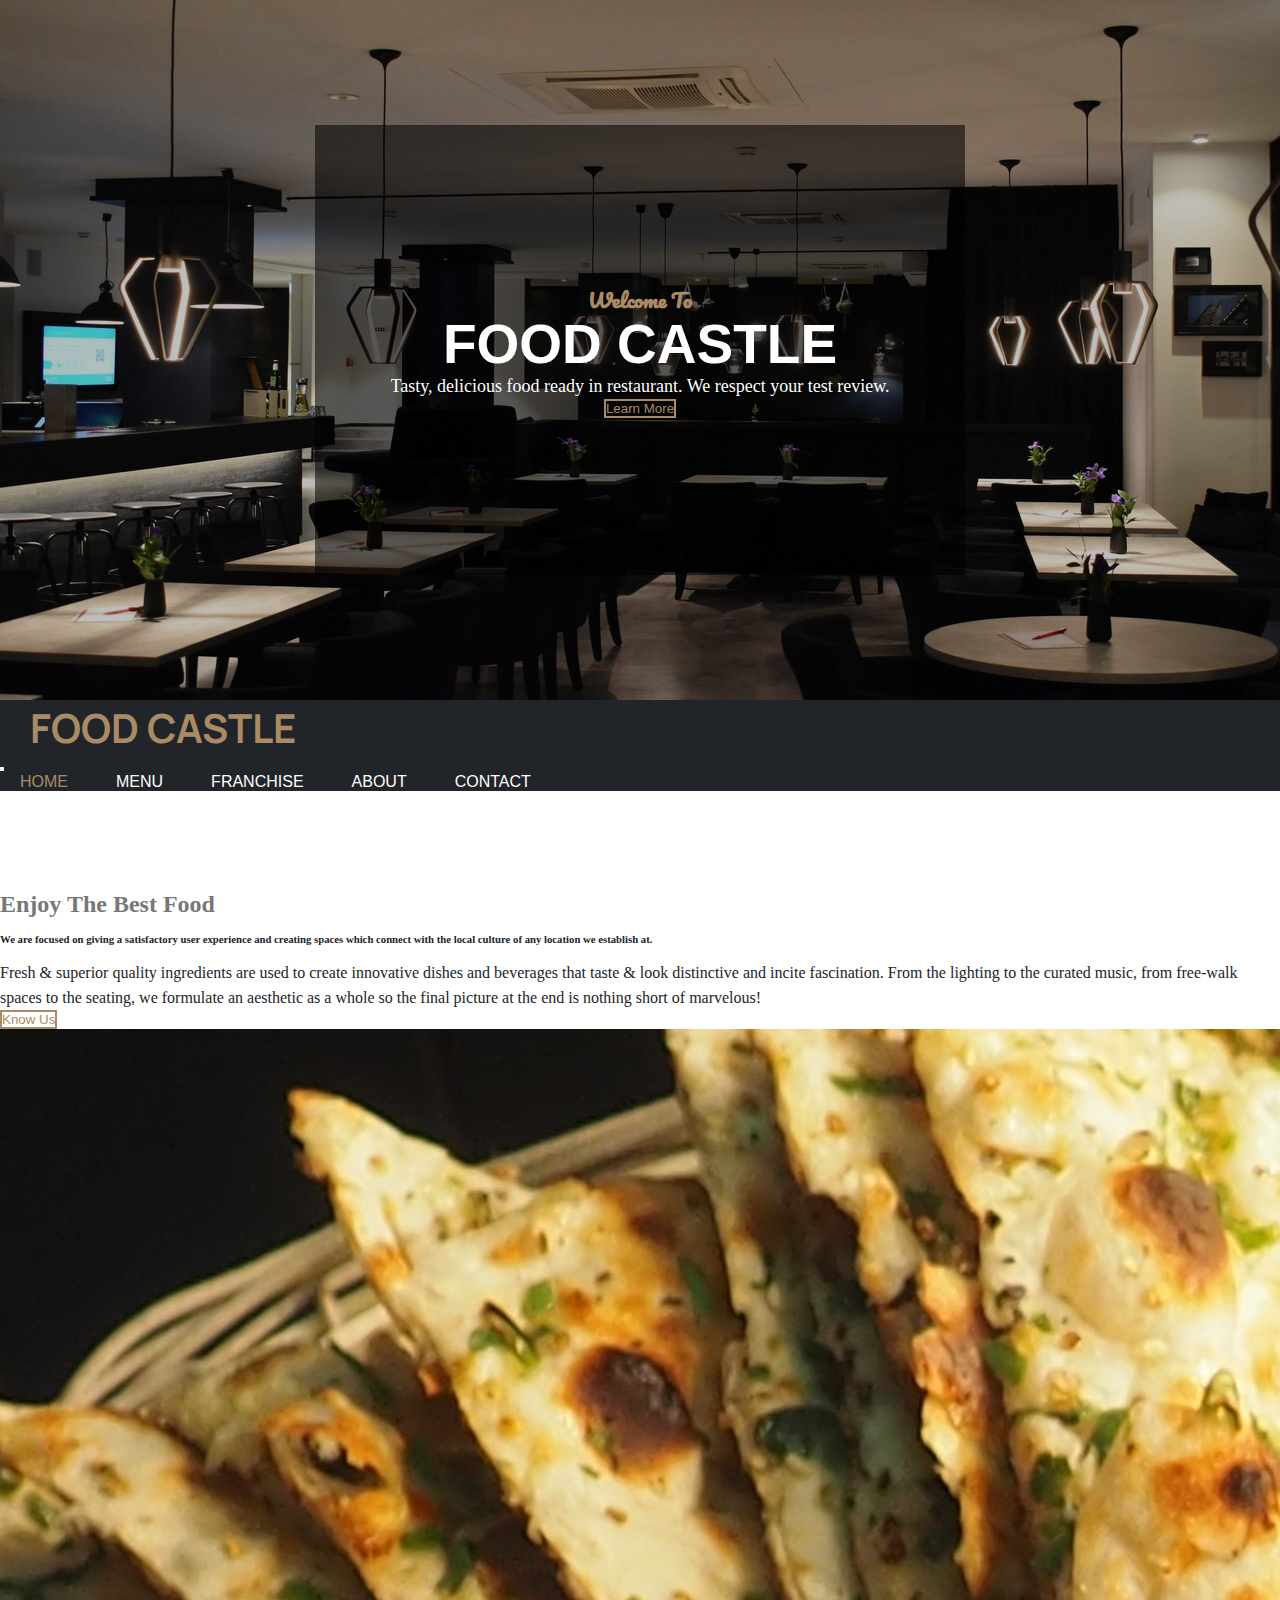
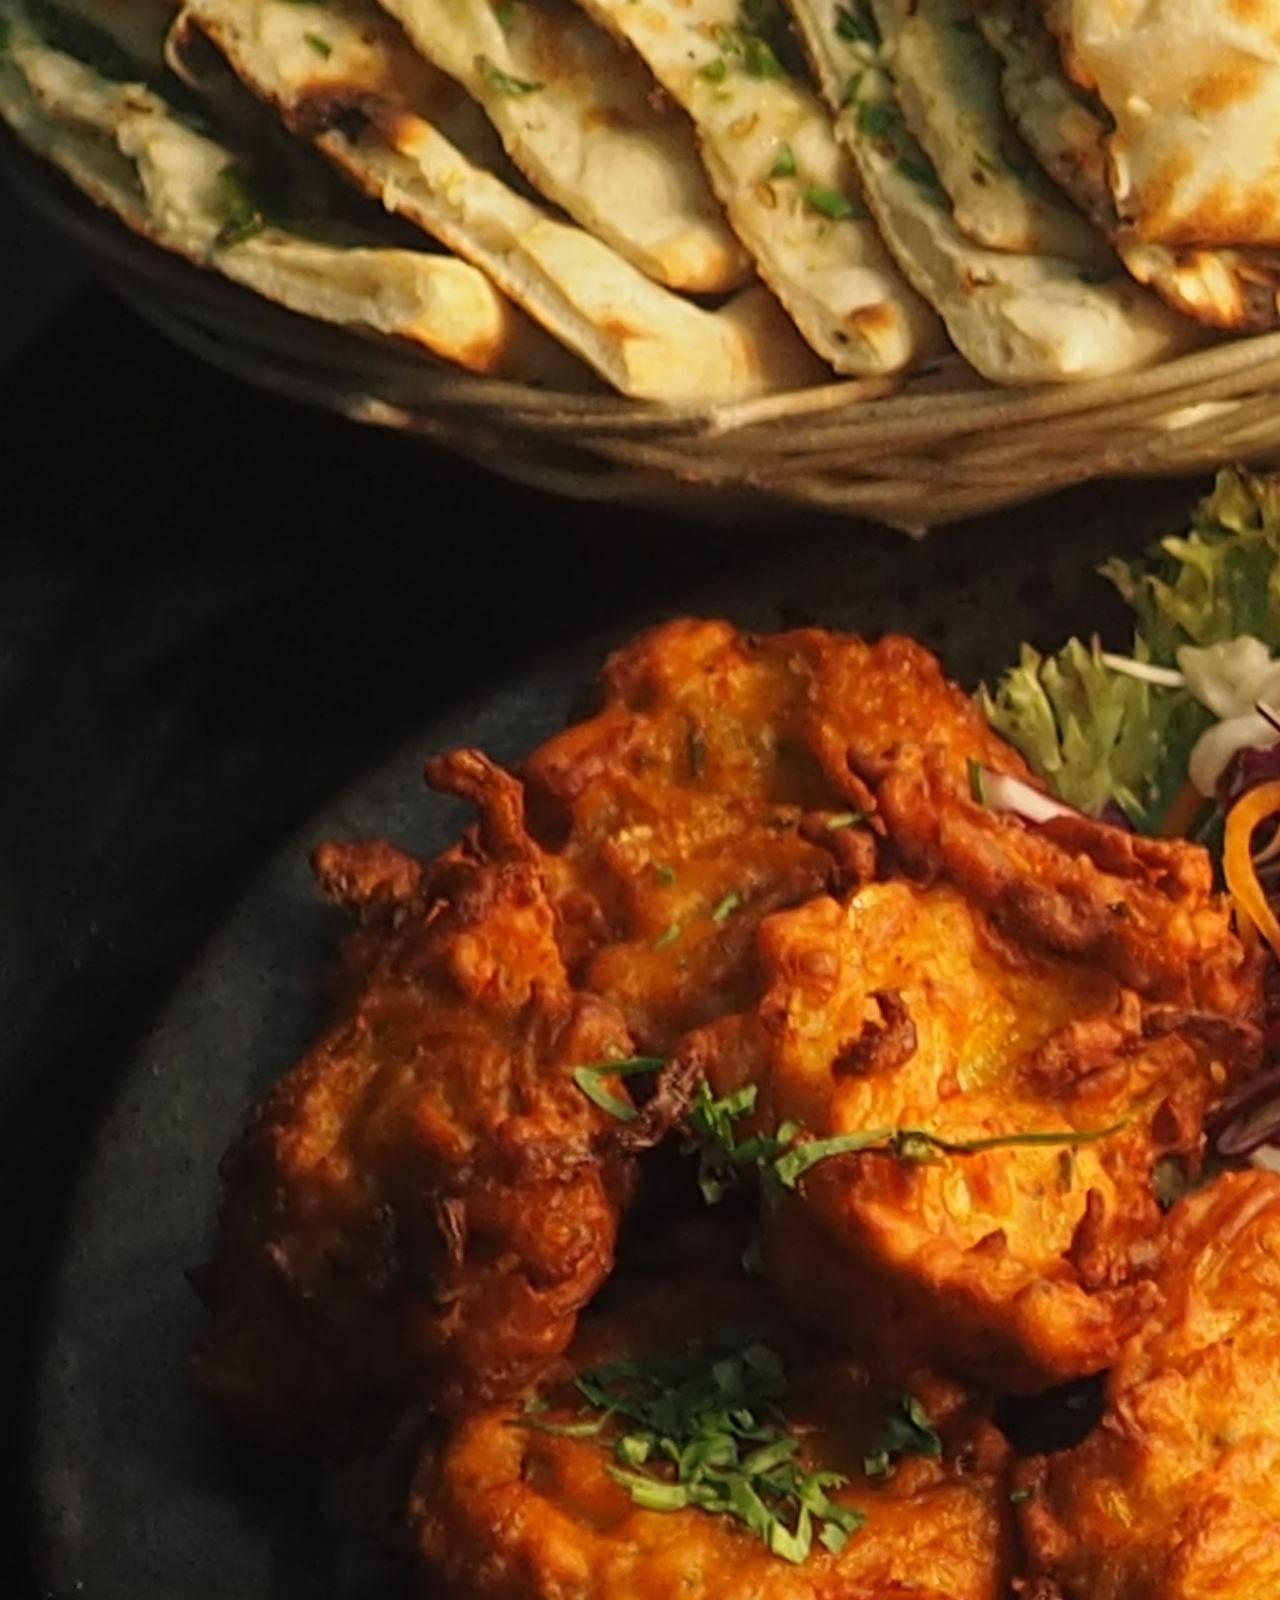
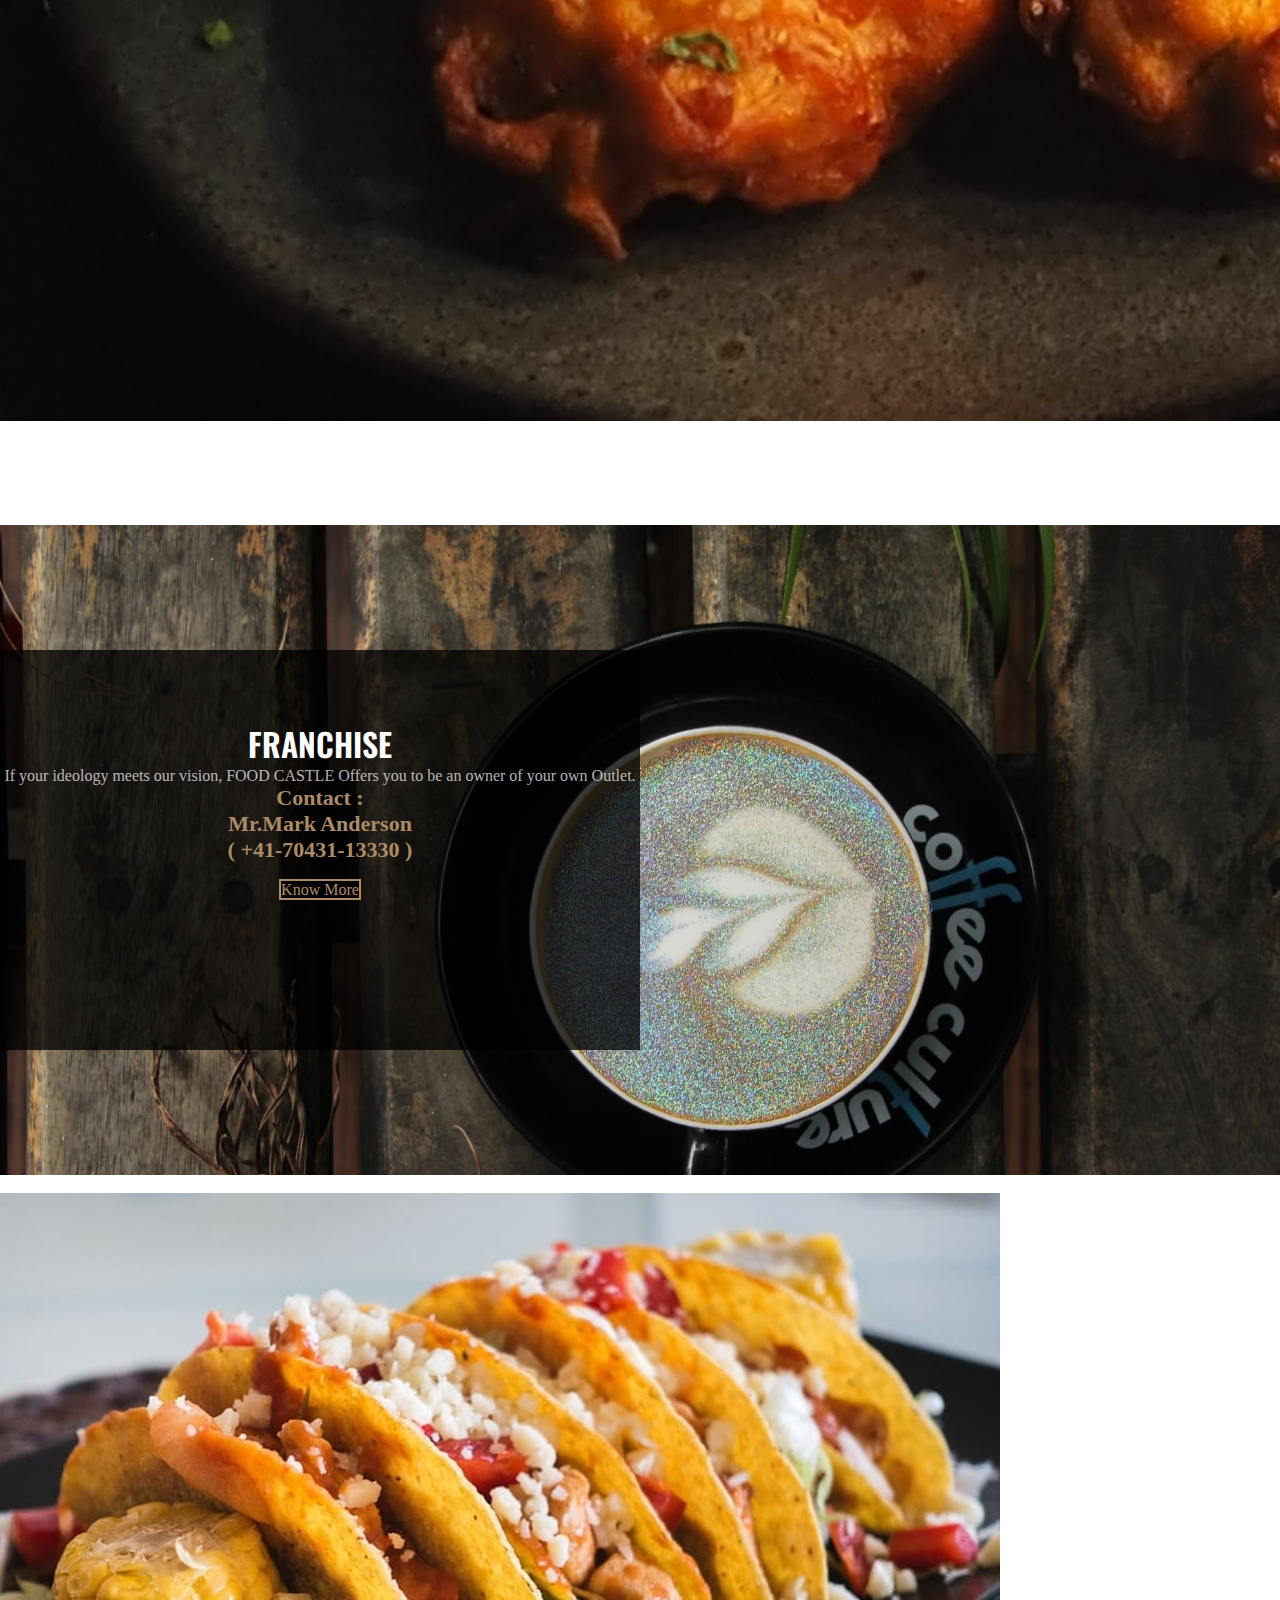
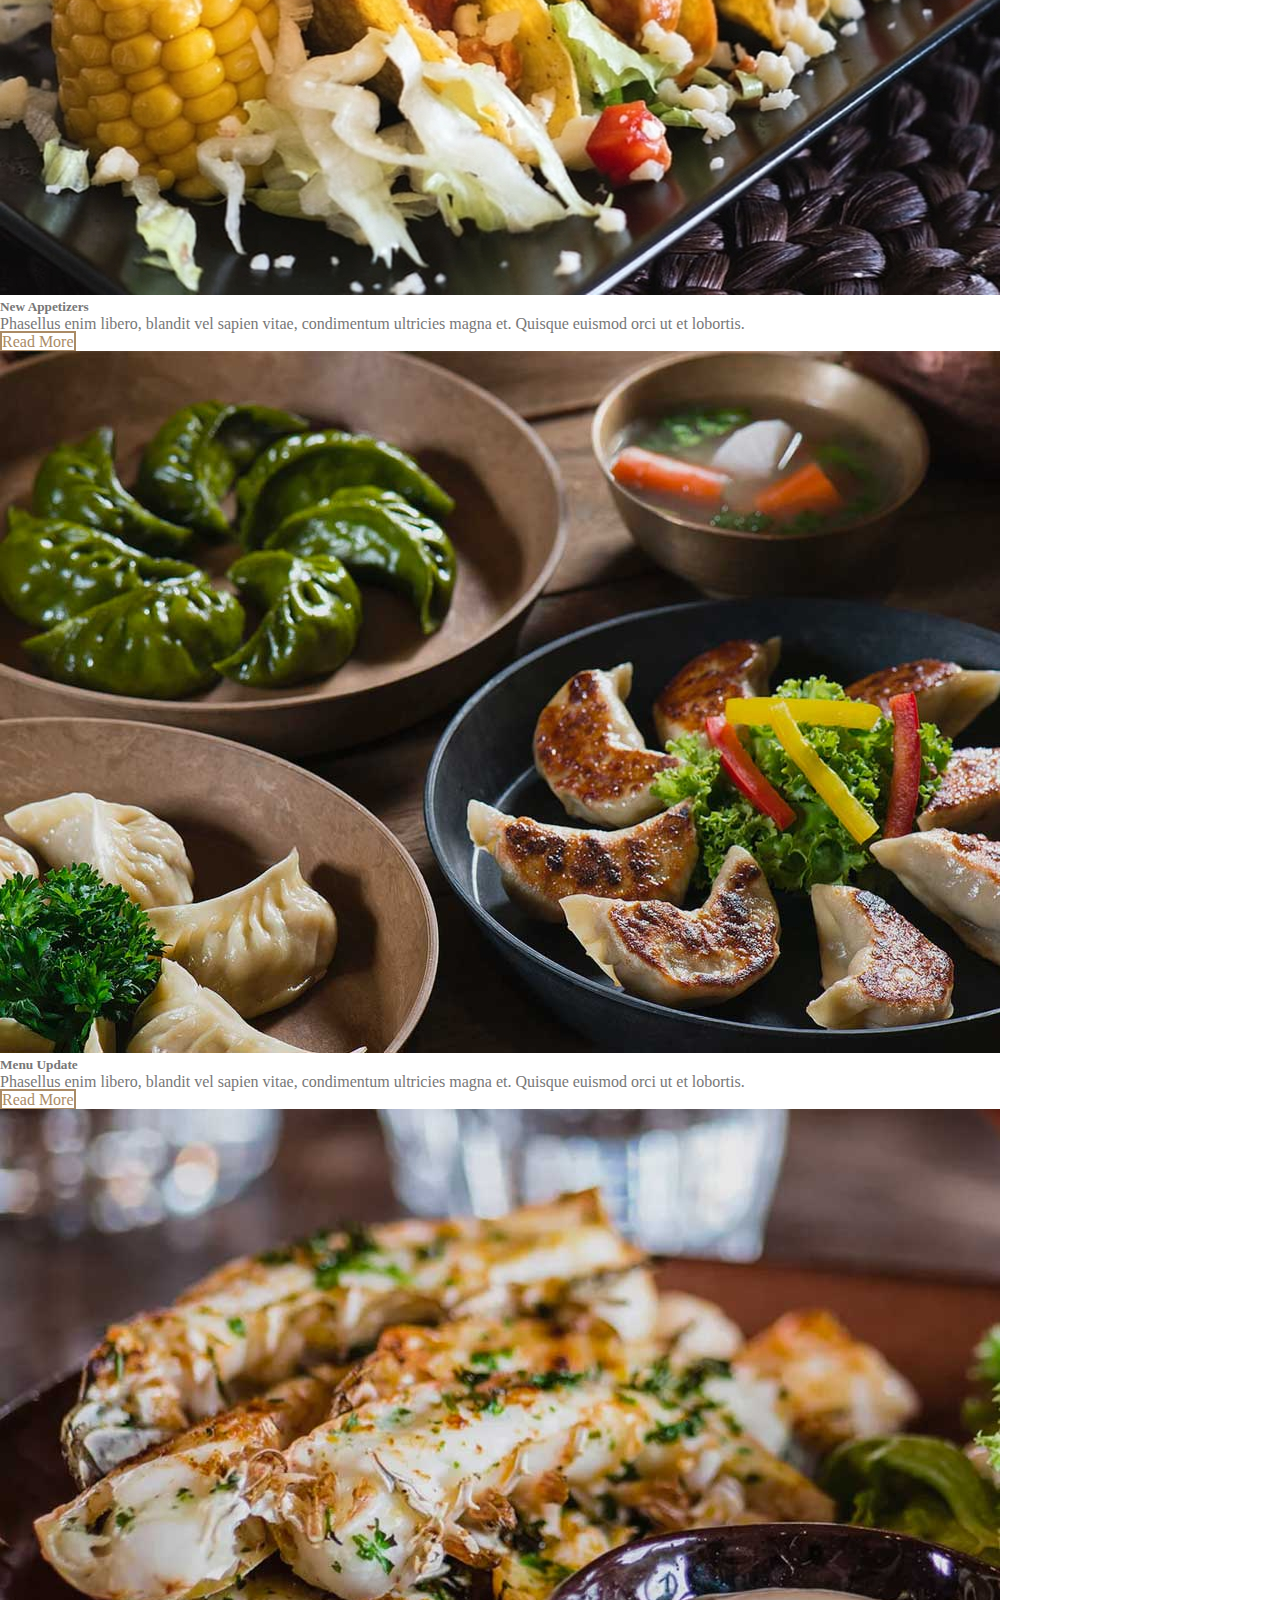
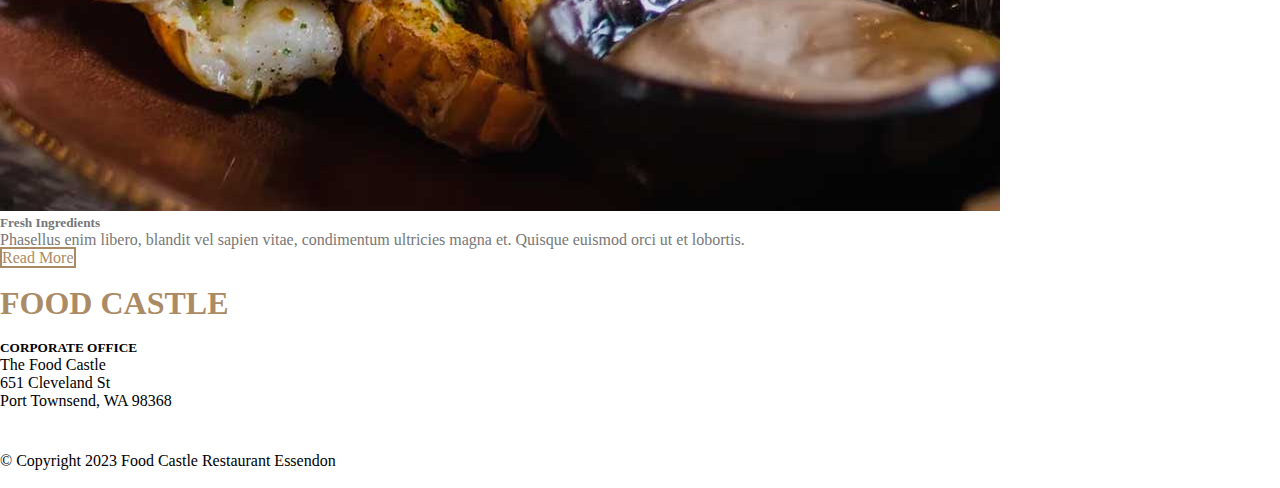
<file: index.html>
<!DOCTYPE html>
<html lang="en">

<head>
  <meta charset="UTF-8">
  <meta name="viewport" content="width=device-width, initial-scale=1.0">
  <link rel="icon" href="photos/fclogo.jpg" type="image">
  <title>FOOD CASTLE</title>
  <link href="https://cdn.jsdelivr.net/npm/bootstrap@5.3.1/dist/css/bootstrap.min.css" rel="stylesheet"
    integrity="sha384-4bw+/aepP/YC94hEpVNVgiZdgIC5+VKNBQNGCHeKRQN+PtmoHDEXuppvnDJzQIu9" crossorigin="anonymous">
  <script src="https://cdn.jsdelivr.net/npm/bootstrap@5.3.1/dist/js/bootstrap.bundle.min.js"
    integrity="sha384-HwwvtgBNo3bZJJLYd8oVXjrBZt8cqVSpeBNS5n7C8IVInixGAoxmnlMuBnhbgrkm"
    crossorigin="anonymous"></script>
  <link rel="stylesheet" href="stylesheet.css">
  <link href="https://fonts.googleapis.com/css2?family=Manrope:wght@200&display=swap" rel="stylesheet">
  <link href="https://fonts.googleapis.com/css2?family=Roboto:wght@100&display=swap" rel="stylesheet">
  <link href="https://fonts.googleapis.com/css2?family=Nunito+Sans:wght@200&display=swap" rel="stylesheet">
  <link href="https://fonts.googleapis.com/css2?family=Oswald&display=swap" rel="stylesheet">
  <link href="https://fonts.googleapis.com/css2?family=Italianno&family=Pacifico&display=swap" rel="stylesheet">
</head>

<body>
  <div class="img">
    <div class="wrap">
      <div class="txt-wrap">
        <div class="txt">
          <h4>Welcome To</h4>
          <h2>FOOD CASTLE</h2>
          <p>Tasty, delicious food ready in restaurant. We respect your test review.</p>
          <p><input type="submit" value="Learn More" class="btn btn-secondary"></p>
        </div>
      </div>
    </div>
  </div>

  <nav class="navbar sticky-top navbar-expand-lg navbar-dark p-md-3" style="background-color: #212529;">
    <div class="logo">FOOD CASTLE</div>
    <button class="navbar-toggler" type="button" data-bs-toggle="collapse" data-bs-target="#navbarNav"
      aria-controls="navbarNav" aria-expanded="false" aria-label="Toggle navigation">
      <span class="navbar-toggler-icon"></span>
    </button>
    <div class="collapse navbar-collapse" id="navbarNav">
      <div class="navbar-nav ml-auto" id="navlink">
        <a class="nav-link active" href="index.html">HOME</a>
        <a class="nav-link" href="menu.html">MENU</a>
        <a class="nav-link" href="franchise.html">FRANCHISE</a>
        <a class="nav-link" href="aboutus.html">ABOUT</a>
        <a class="nav-link" href="contact.html">CONTACT</a>
      </div>
    </div>
  </nav>


  <div class="container" style="padding-top: 100px; padding-bottom: 100px;">
    <div class="card" style="border: none;">
      <div class="row">
        <div class="col-sm-6">
          <div class="card-body">
            <h2 class="card-title">Enjoy The Best Food</h2>
            <h6 class="card-text1">We are focused on giving a satisfactory user experience and creating spaces which
              connect with the local
              culture of any location we establish at.
            </h6>
            <p class="card-text2">Fresh & superior quality ingredients are used to create innovative dishes and
              beverages that taste & look
              distinctive and incite fascination. From the lighting to the curated music, from free-walk spaces to the
              seating, we formulate an aesthetic as a whole so the final picture at the end is nothing short of
              marvelous!
            </p>
            <button href="menu.html" class="btn btn-outline-primary">Know Us</button>
          </div>
        </div>
        <div class="col-sm-6">
          <img class="card-img mx-auto" src="photos/r-img1.jpg" alt="image-of-food">
        </div>
      </div>
    </div>
  </div>

  <div class="franchise">
    <div class="rapper">
        <h1>FRANCHISE</h1>
        <p>If your ideology meets our vision, FOOD CASTLE Offers you to be an owner of your own Outlet.</p>
        <h6>Contact :</h6>
        <h6>Mr.Mark Anderson<br>( +41-70431-13330 )</h6><br>
        <a href="franchise.html" class="btn btn-primary">Know More</a>
    </div>
  </div><br>

  <div class="container">
    <div class="row row-cols-1 row-cols-md-3 g-4">
      <div class="col">
        <div class="card h-100">
          <img src="photos/article1.jpg" class="card-img-top" alt="article1">
          <div class="card-body">
            <h5 class="card-title">New Appetizers</h5>
            <p class="card-text">
              Phasellus enim libero, blandit vel sapien vitae, condimentum ultricies magna et. Quisque euismod orci ut
              et lobortis.
            </p>
            <a href="aboutus.html" class="btn btn-primary">Read More</a>
          </div>
        </div>
      </div>
      <div class="col">
        <div class="card h-100">
          <img src="photos/article2.jpg" class="card-img-top" alt="article2">
          <div class="card-body">
            <h5 class="card-title">Menu Update</h5>
            <p class="card-text">Phasellus enim libero, blandit vel sapien vitae, condimentum ultricies magna et.
              Quisque euismod orci ut et lobortis.</p>
              <a href="aboutus.html" class="btn btn-primary">Read More</a>
          </div>
        </div>
      </div>
      <div class="col">
        <div class="card h-100">
          <img src="photos/article3.jpg" class="card-img-top" alt="article3">
          <div class="card-body">
            <h5 class="card-title">Fresh Ingredients</h5>
            <p class="card-text">Phasellus enim libero, blandit vel sapien vitae, condimentum ultricies magna et.
              Quisque euismod orci ut et lobortis.</p>
              <a href="aboutus.html" class="btn btn-primary">Read More</a>
          </div>
        </div>
      </div>
    </div>
  </div> <br/>

  <div class="bg-dark col-md-12 text-center text-white pt-5">
    <h1 style="color: #ab8b65;">FOOD CASTLE</h1><br>
    <h5>CORPORATE OFFICE</h5>
    <p>The Food Castle<br>
      651 Cleveland St<br>
      Port Townsend, WA 98368</p>
    <img src="photos\face-book.jpg" alt="fblogo" height="20px" width="20px" class="mx-2">
    <img src="photos\insta-gram.jpg" alt="instalogo" height="20px" width="20px" class="mx-2"><br><br>
    <p>© Copyright 2023 Food Castle Restaurant Essendon</p><br>
  </div>
</body>
</html>
</file>
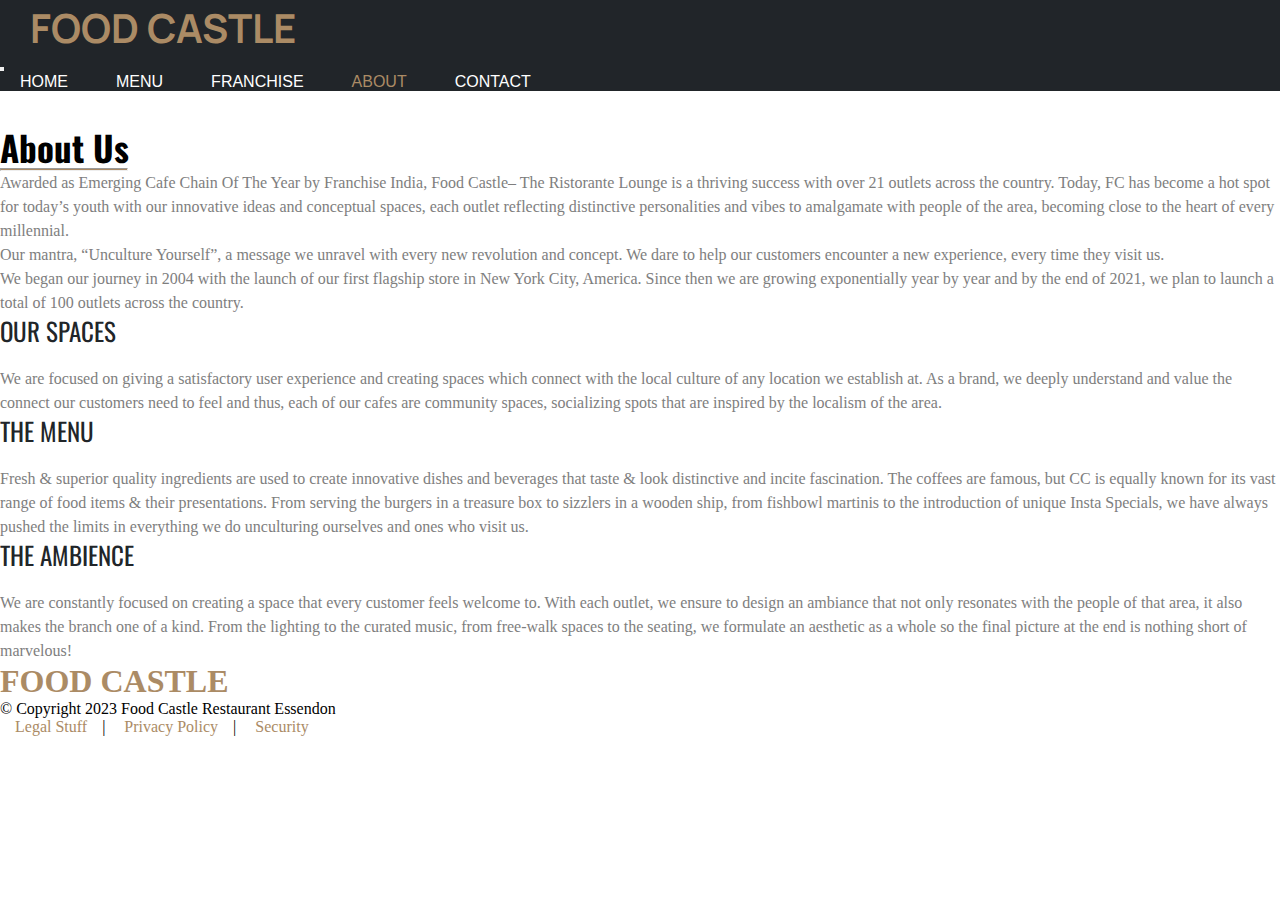
<file: aboutus.html>
<!DOCTYPE html>
<html lang="en">
<head>
    <meta charset="UTF-8">
    <meta name="viewport" content="width=device-width, initial-scale=1.0">
    <link rel="icon" href="photos/fclogo.jpg" type="image">
    <title>ABOUT US</title>
    <link href="https://cdn.jsdelivr.net/npm/bootstrap@5.3.1/dist/css/bootstrap.min.css" rel="stylesheet"
    integrity="sha384-4bw+/aepP/YC94hEpVNVgiZdgIC5+VKNBQNGCHeKRQN+PtmoHDEXuppvnDJzQIu9" crossorigin="anonymous">
    <script src="https://cdn.jsdelivr.net/npm/bootstrap@5.3.1/dist/js/bootstrap.bundle.min.js"
    integrity="sha384-HwwvtgBNo3bZJJLYd8oVXjrBZt8cqVSpeBNS5n7C8IVInixGAoxmnlMuBnhbgrkm"
    crossorigin="anonymous"></script>
    <link href="https://fonts.googleapis.com/css2?family=Manrope:wght@200&display=swap" rel="stylesheet">
    <link href="https://fonts.googleapis.com/css2?family=Roboto:wght@100&display=swap" rel="stylesheet">
    <link href="https://fonts.googleapis.com/css2?family=Nunito+Sans:wght@200&display=swap" rel="stylesheet">
    <link href="https://fonts.googleapis.com/css2?family=Oswald&display=swap" rel="stylesheet">
    <link rel="stylesheet" href="D:\bootstrap-4.0.0\dist\css\bootstrap.min.css">
    <link rel="stylesheet" href="stylesheet.css">
</head>
<body>

   <nav class="navbar sticky-top navbar-expand-lg navbar-dark p-md-3" style="background-color: #212529;">
      <div class="logo">FOOD CASTLE</div>
      <button class="navbar-toggler" type="button" data-bs-toggle="collapse" data-bs-target="#navbarNav"
        aria-controls="navbarNav" aria-expanded="false" aria-label="Toggle navigation">
        <span class="navbar-toggler-icon"></span>
      </button>
      <div class="collapse navbar-collapse" id="navbarNav">
        <div class="navbar-nav ml-auto" id="navlink">
         <a class="nav-link" href="index.html">HOME</a>
         <a class="nav-link" href="menu.html">MENU</a>
         <a class="nav-link" href="franchise.html">FRANCHISE</a>
         <a class="nav-link active" href="aboutus.html">ABOUT</a>
         <a class="nav-link" href="contact.html">CONTACT</a>
        </div>
      </div>
    </nav> 
  
   <div class="container">
         <div class="head">
            <h2>About Us</h2><hr>
         </div>   
         <div class="p1">
            <p>Awarded as Emerging Cafe Chain Of The Year by Franchise India, Food Castle– The Ristorante Lounge is a thriving success with over 21 outlets across the country. Today, FC has become a hot spot for today’s youth with our innovative ideas and conceptual spaces, each outlet reflecting distinctive personalities and vibes to amalgamate with people of the area, becoming close to the heart of every millennial.</p>
            <p>Our mantra, “Unculture Yourself”, a message we unravel with every new revolution and concept. We dare to help our customers encounter a new experience, every time they visit us.</p>
            <p>We began our journey in 2004 with the launch of our first flagship store in New York City,  America. Since then we are growing exponentially year by year and by the end of 2021, we plan to launch a total of 100 outlets across the country.</p>
         </div>
         <div class="p2">
            <h3>OUR SPACES</h3>
            <p>We are focused on giving a satisfactory user experience and creating spaces which connect with the local culture of any location we establish at. As a brand, we deeply understand and value the connect our customers need to feel and thus, each of our cafes are community spaces, socializing spots that are inspired by the localism of the area.</p>

            <h3>THE MENU</h3>
            <p>Fresh & superior quality ingredients are used to create innovative dishes and beverages that taste & look distinctive and incite fascination. The coffees are famous, but CC is equally known for its vast range of food items & their presentations. From serving the burgers in a treasure box to sizzlers in a wooden ship, from fishbowl martinis to the introduction of unique Insta Specials, we have always pushed the limits in everything we do unculturing ourselves and ones who visit us.</p>
         
            <h3>THE AMBIENCE</h3>
            <p>We are constantly focused on creating a space that every customer feels welcome to. With each outlet, we ensure to design an ambiance that not only resonates with the people of that area, it also makes the branch one of a kind. From the lighting to the curated music, from free-walk spaces to the seating, we formulate an aesthetic as a whole so the final picture at the end is nothing short of marvelous!</p>
         </div>
      </div>   
   </div>   

   <div class="bg-dark col-md-12 text-center text-white pt-3">
      <h1 style="color: #ab8b65;">FOOD CASTLE</h1>
      <p class="pt-3">© Copyright 2023 Food Castle Restaurant Essendon</p>
      <p id="fp">
         <a href="#" style="color: #ab8b65;">Legal Stuff</a>|
         <a href="#" style="color: #ab8b65;">Privacy Policy</a>|
         <a href="#" style="color: #ab8b65;">Security</a>
      </p><br>
   </div>  
</body>
</file>
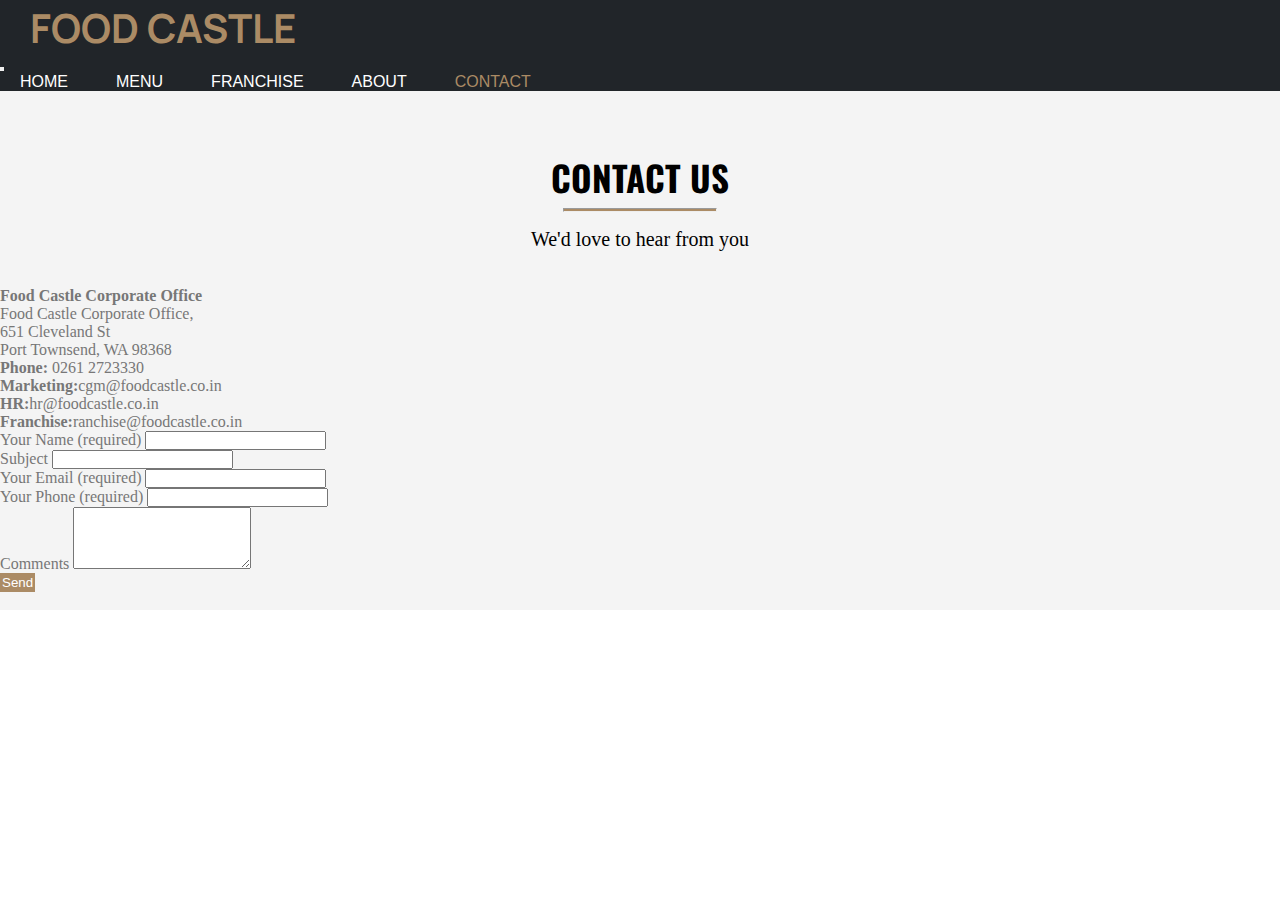
<file: contact.html>
<!DOCTYPE html>
<html lang="en">

<head>
    <meta charset="UTF-8">
    <meta name="viewport" content="width=device-width, initial-scale=1.0">
    <link rel="icon" href="photos/fclogo.jpg" type="image">
    <title>FOOD CASTLE</title>
    <link href="https://cdn.jsdelivr.net/npm/bootstrap@5.3.1/dist/css/bootstrap.min.css" rel="stylesheet"
        integrity="sha384-4bw+/aepP/YC94hEpVNVgiZdgIC5+VKNBQNGCHeKRQN+PtmoHDEXuppvnDJzQIu9" crossorigin="anonymous">
    <script src="https://cdn.jsdelivr.net/npm/bootstrap@5.3.1/dist/js/bootstrap.bundle.min.js"
        integrity="sha384-HwwvtgBNo3bZJJLYd8oVXjrBZt8cqVSpeBNS5n7C8IVInixGAoxmnlMuBnhbgrkm"
        crossorigin="anonymous"></script>
    <link href="https://fonts.googleapis.com/css2?family=Manrope:wght@200&display=swap" rel="stylesheet">
    <link href="https://fonts.googleapis.com/css2?family=Roboto:wght@100&display=swap" rel="stylesheet">
    <link href="https://fonts.googleapis.com/css2?family=Nunito+Sans:wght@200&display=swap" rel="stylesheet">
    <link href="https://fonts.googleapis.com/css2?family=Oswald:wght@200;400&display=swap" rel="stylesheet">
    <link rel="stylesheet" href="D:\bootstrap-4.0.0\dist\css\bootstrap.min.css">
    <link rel="stylesheet" href="stylesheet.css">
</head>

<body>
    <nav class="navbar sticky-top navbar-expand-lg navbar-dark p-md-3" style="background-color: #212529;">
        <div class="logo">FOOD CASTLE</div>
        <button class="navbar-toggler" type="button" data-bs-toggle="collapse" data-bs-target="#navbarNav"
            aria-controls="navbarNav" aria-expanded="false" aria-label="Toggle navigation">
            <span class="navbar-toggler-icon"></span>
        </button>
        <div class="collapse navbar-collapse" id="navbarNav">
            <div class="navbar-nav ml-auto" id="navlink">
                <a class="nav-link" href="index.html">HOME</a>
                <a class="nav-link" href="menu.html">MENU</a>
                <a class="nav-link" href="franchise.html">FRANCHISE</a>
                <a class="nav-link" href="aboutus.html">ABOUT</a>
                <a class="nav-link active" href="contact.html">CONTACT</a>
            </div>
        </div>
    </nav>
    <div class="contact">
        <div class="container">
            <div class="hd">
                <h2>CONTACT US</h2>
                <hr id="hr1">
                <p>We'd love to hear from you</p>
            </div>

            <div class="row" style="padding-top: 30px;">
                <div class="col-md-4">
                    <p><b>Food Castle Corporate Office</b><br>  Food Castle Corporate Office,<br> 651 Cleveland St<br> Port Townsend, WA 98368</p>
                    <p><b>Phone:</b><a> 0261 2723330</a></p>
                    <p><b>Marketing:</b><a>cgm@foodcastle.co.in</a></p>
                    <p><b>HR:</b><a>hr@foodcastle.co.in</a></p>
                    <p><b>Franchise:</b><a>ranchise@foodcastle.co.in</a></p>
                </div>
                <div class="col-md-8">
                    <form class="row">
                        <div class="form-group col-md-6">
                            <label for="name">Your Name (required)</label>
                            <input type="text" class="form-control" id="name">
                        </div>
                        <div class="form-group col-md-6">
                            <label for="pno">Subject</label>
                            <input type="text" class="form-control" id="pno">
                        </div>
                        <div class="form-group col-md-6">
                            <label for="email">Your Email (required)</label>
                            <input type="text" class="form-control" id="email">
                        </div>
                        <div class="form-group col-md-6">
                            <label for="pno">Your Phone (required)</label>
                            <input type="text" class="form-control" id="pno">
                        </div>
                        <div class="form-group col-md-6">
                            <label for="comments">Comments</label>
                            <textarea class="form-control" id="comments" rows="4"></textarea>
                        </div>
                        <div class="form-group col-md-12">
                            <input type="submit" value="Send" class="btn btn-secondary" style="background: #ab8b65; color: white;">
                        </div>
                    </form>
                </div>
              </div> <br>
    </div>
    
</body>
</html>
</file>
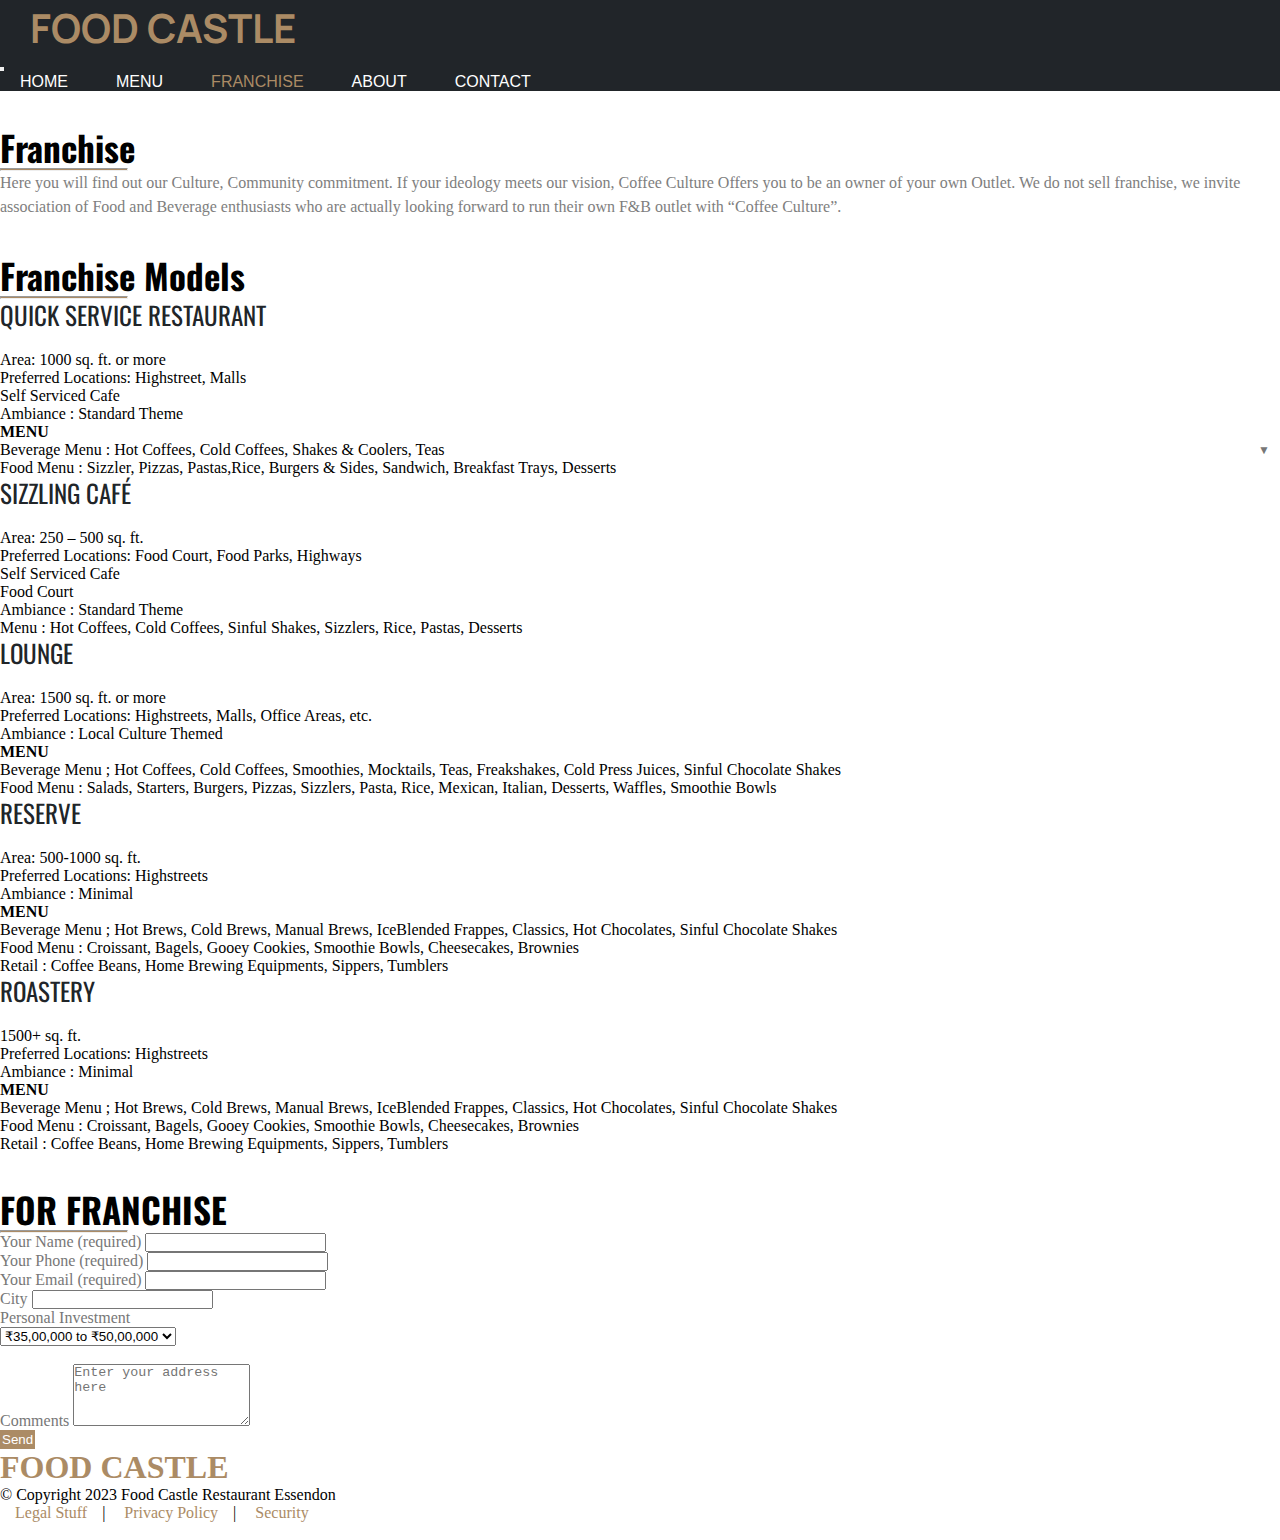
<file: franchise.html>
<!DOCTYPE html>
<html lang="en">

<head>
    <meta charset="UTF-8">
    <meta name="viewport" content="width=device-width, initial-scale=1.0">
    <link rel="icon" href="photos/fclogo.jpg" type="image">
    <title>FOOD CASTLE</title>
    <link href="https://cdn.jsdelivr.net/npm/bootstrap@5.3.1/dist/css/bootstrap.min.css" rel="stylesheet"
        integrity="sha384-4bw+/aepP/YC94hEpVNVgiZdgIC5+VKNBQNGCHeKRQN+PtmoHDEXuppvnDJzQIu9" crossorigin="anonymous">
    <script src="https://cdn.jsdelivr.net/npm/bootstrap@5.3.1/dist/js/bootstrap.bundle.min.js"
        integrity="sha384-HwwvtgBNo3bZJJLYd8oVXjrBZt8cqVSpeBNS5n7C8IVInixGAoxmnlMuBnhbgrkm"
        crossorigin="anonymous"></script>
    <link href="https://fonts.googleapis.com/css2?family=Manrope:wght@200&display=swap" rel="stylesheet">
    <link href="https://fonts.googleapis.com/css2?family=Roboto:wght@100&display=swap" rel="stylesheet">
    <link href="https://fonts.googleapis.com/css2?family=Nunito+Sans:wght@200&display=swap" rel="stylesheet">
    <link href="https://fonts.googleapis.com/css2?family=Oswald:wght@200;400&display=swap" rel="stylesheet">
    <link rel="stylesheet" href="D:\bootstrap-4.0.0\dist\css\bootstrap.min.css">
    <link rel="stylesheet" href="stylesheet.css">
</head>

<body>
    <nav class="navbar sticky-top navbar-expand-lg navbar-dark p-md-3" style="background-color: #212529;">
        <div class="logo">FOOD CASTLE</div>
        <button class="navbar-toggler" type="button" data-bs-toggle="collapse" data-bs-target="#navbarNav"
            aria-controls="navbarNav" aria-expanded="false" aria-label="Toggle navigation">
            <span class="navbar-toggler-icon"></span>
        </button>
        <div class="collapse navbar-collapse" id="navbarNav">
            <div class="navbar-nav ml-auto" id="navlink">
                <a class="nav-link" href="index.html">HOME</a>
                <a class="nav-link" href="menu.html">MENU</a>
                <a class="nav-link active" href="franchise.html">FRANCHISE</a>
                <a class="nav-link" href="aboutus.html">ABOUT</a>
                <a class="nav-link" href="contact.html">CONTACT</a>
            </div>
        </div>
    </nav>


    <div class="container">
        <div class="fr-head">
            <h2>Franchise</h2>
            <hr>
        </div>
        <div class="p1">
            <p>Here you will find out our Culture, Community commitment. If your ideology meets our vision, Coffee
                Culture Offers you to be an owner of your own Outlet. We do not sell franchise, we invite association of
                Food and Beverage enthusiasts who are actually looking forward to run their own F&B outlet with “Coffee
                Culture”.
            </p>
        </div>
        <div class="fr-par">
            <h2>Franchise Models</h2>
            <hr />
            <h3>QUICK SERVICE RESTAURANT</h3>
            <p>Area: 1000 sq. ft. or more<br>
                Preferred Locations: Highstreet, Malls<br>
                Self Serviced Cafe<br>
                Ambiance : Standard Theme</p>

            <p><strong>MENU</strong></p>
            <p>Beverage Menu : Hot Coffees, Cold Coffees, Shakes & Coolers, Teas</p>
            <p>Food Menu : Sizzler, Pizzas, Pastas,Rice, Burgers & Sides, Sandwich, Breakfast Trays, Desserts</p>


            <h3>SIZZLING CAFÉ</h3>
            <p>Area: 250 – 500 sq. ft.<br>
                Preferred Locations: Food Court, Food Parks, Highways<br>
            <p>Self Serviced Cafe</p>
            <p>Food Court</p>
            <p>Ambiance : Standard Theme</p>
            <p>Menu : Hot Coffees, Cold Coffees, Sinful Shakes, Sizzlers, Rice, Pastas, Desserts</p>

            <h3>LOUNGE</h3>
            <p>Area: 1500 sq. ft. or more<br>
                Preferred Locations: Highstreets, Malls, Office Areas, etc.<br>
                Ambiance : Local Culture Themed</p>

            <p><strong>MENU</strong></p>
            <p>Beverage Menu ; Hot Coffees, Cold Coffees, Smoothies, Mocktails, Teas, Freakshakes, Cold Press Juices,
                Sinful Chocolate Shakes</p>
            <p>Food Menu : Salads, Starters, Burgers, Pizzas, Sizzlers, Pasta, Rice, Mexican, Italian, Desserts,
                Waffles, Smoothie Bowls</p>


            <h3>RESERVE</h3>
            <p>Area: 500-1000 sq. ft.<br>
                Preferred Locations: Highstreets<br>
                Ambiance : Minimal</p>

            <p><strong>MENU</strong></p>
            <p>Beverage Menu ; Hot Brews, Cold Brews, Manual Brews, IceBlended Frappes, Classics, Hot Chocolates, Sinful
                Chocolate Shakes</p>
            <p>Food Menu : Croissant, Bagels, Gooey Cookies, Smoothie Bowls, Cheesecakes, Brownies</p>
            <p>Retail : Coffee Beans, Home Brewing Equipments, Sippers, Tumblers</p>


            <h3>ROASTERY</h3>
            <p>1500+ sq. ft.<br>
                Preferred Locations: Highstreets<br>
                Ambiance : Minimal</p>


            <p><strong>MENU</strong></p>
            <p>Beverage Menu ; Hot Brews, Cold Brews, Manual Brews, IceBlended Frappes, Classics, Hot Chocolates, Sinful
                Chocolate Shakes</p>
            <p>Food Menu : Croissant, Bagels, Gooey Cookies, Smoothie Bowls, Cheesecakes, Brownies</p>
            <p>Retail : Coffee Beans, Home Brewing Equipments, Sippers, Tumblers</p>
        </div>

        <div class="fr-head">
            <h2>FOR FRANCHISE</h2>
            <hr>
        </div>
        <div class="col-sm-8">
            <form class="row">
                <div class="form-group col-md-6">
                    <label for="name">Your Name (required)</label>
                    <input type="text" class="form-control" id="name">
                </div>
                <div class="form-group col-md-6">
                    <label for="pno">Your Phone (required)</label>
                    <input type="text" class="form-control" id="pno">
                </div>
                <div class="form-group col-md-6">
                    <label for="pno">Your Email (required)</label>
                    <input type="text" class="form-control" id="pno">
                </div>
                <div class="form-group col-md-6">
                    <label for="pno">City</label>
                    <input type="text" class="form-control" id="pno">
                </div>
                <div class="form-group col-md-6">
                    <label for="personal-investment">Personal Investment</label>
                    <div class="input-group">
                        <select class="form-control" id="personal-investment">
                            <option value="₹35,00,000 to ₹50,00,000">₹35,00,000 to ₹50,00,000</option>
                            <option value="₹51,00,000 to ₹75,00,000">₹51,00,000 to ₹75,00,000</option>
                            <option value="₹75,00,000 to ₹ 1Cr">₹75,00,000 to ₹ 1Cr</option>
                        </select>
                        <span class="dropdown-icon">&#9660;</span>
                    </div>
                </div><br>
                <div class="col-md-6"></div>
                <div class="form-group col-md-5">
                    <label for="address">Comments</label>
                    <textarea class="form-control" id="address" rows="4"
                        placeholder="Enter your address here"></textarea>
                </div>
                <div class="form-group col-md-4"></div>
                <p><input type="submit" value="Send" class="btn btn-secondary" style="background: #ab8b65; color: white;"></p>


            </form>
        </div>

    </div>
    <div class="bg-dark col-md-12 text-center text-white pt-3">
        <h1 style="color: #ab8b65;">FOOD CASTLE</h1>
        <p class="pt-3">© Copyright 2023 Food Castle Restaurant Essendon</p>
        <p id="fp">
            <a href="#" style="color: #ab8b65;">Legal Stuff</a>|
            <a href="#" style="color: #ab8b65;">Privacy Policy</a>|
            <a href="#" style="color: #ab8b65;">Security</a>
        </p><br>
     </div>  
</body>

</html>
</file>
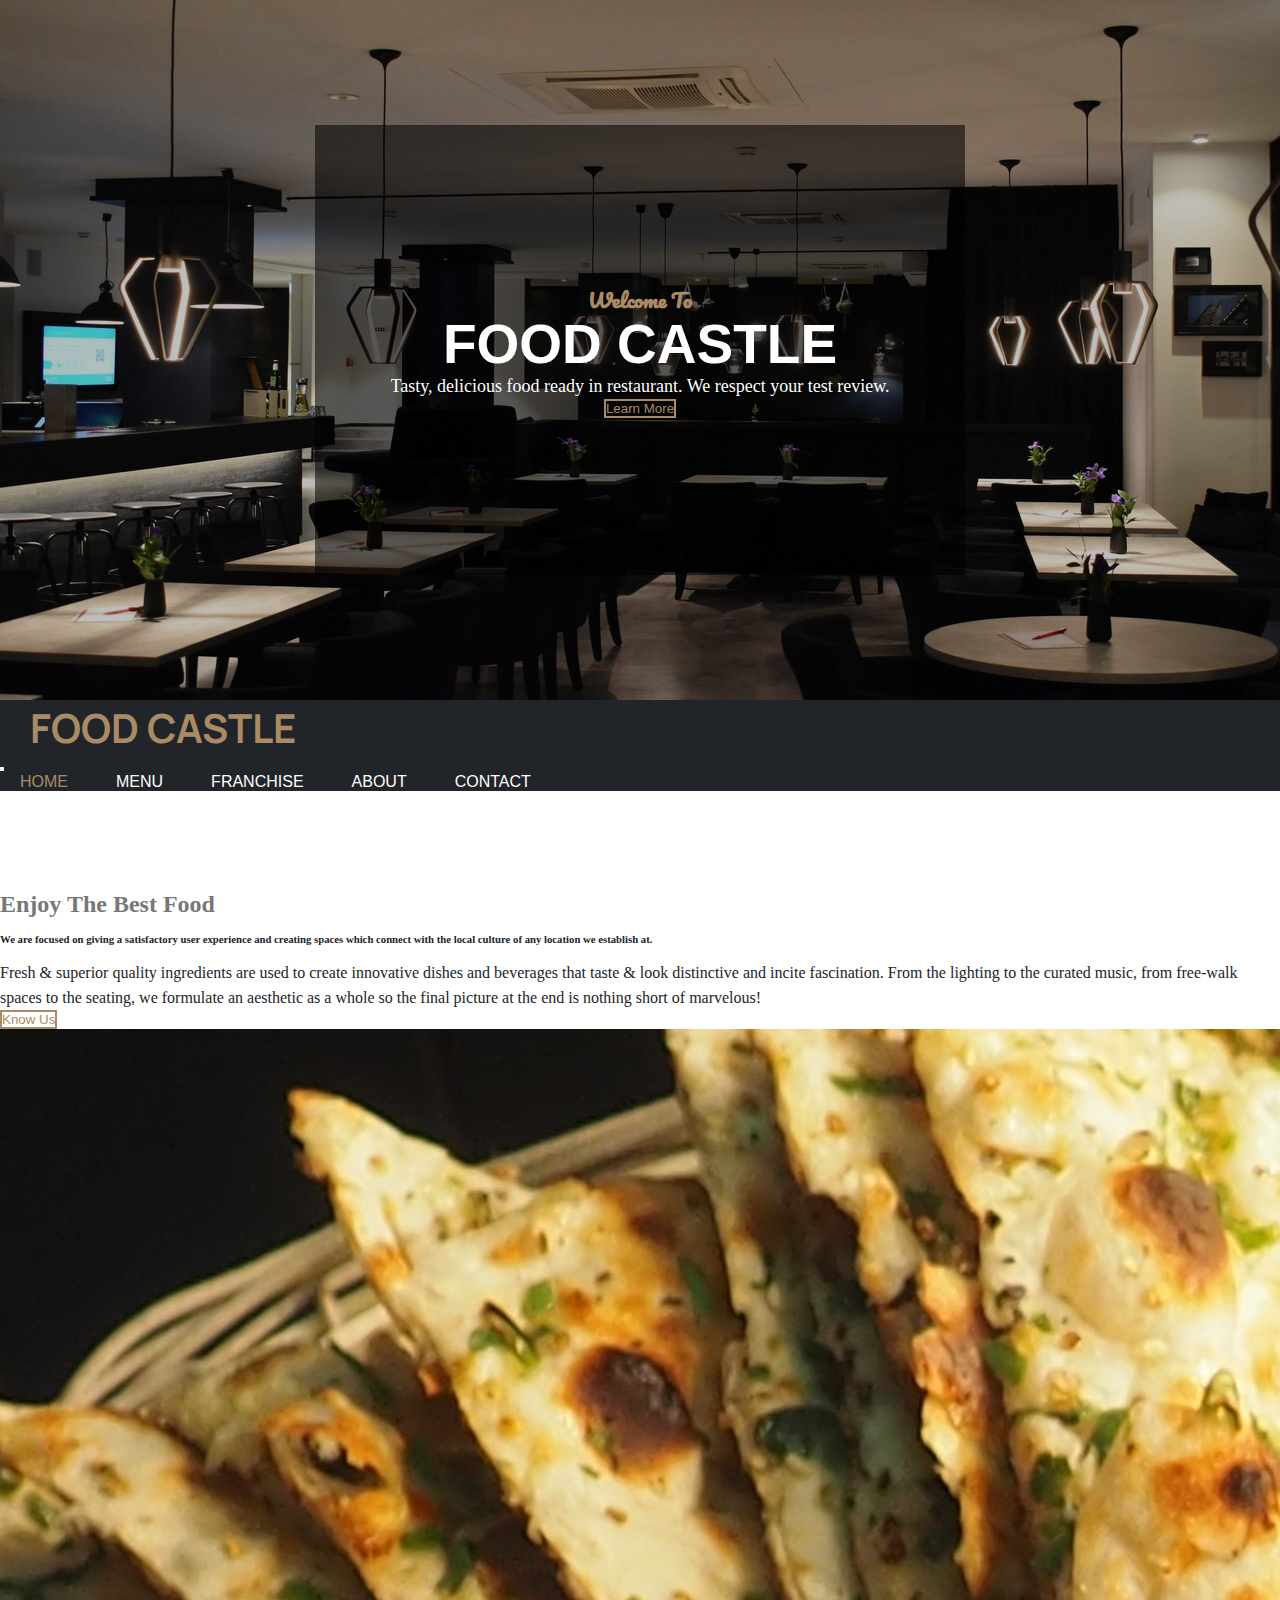
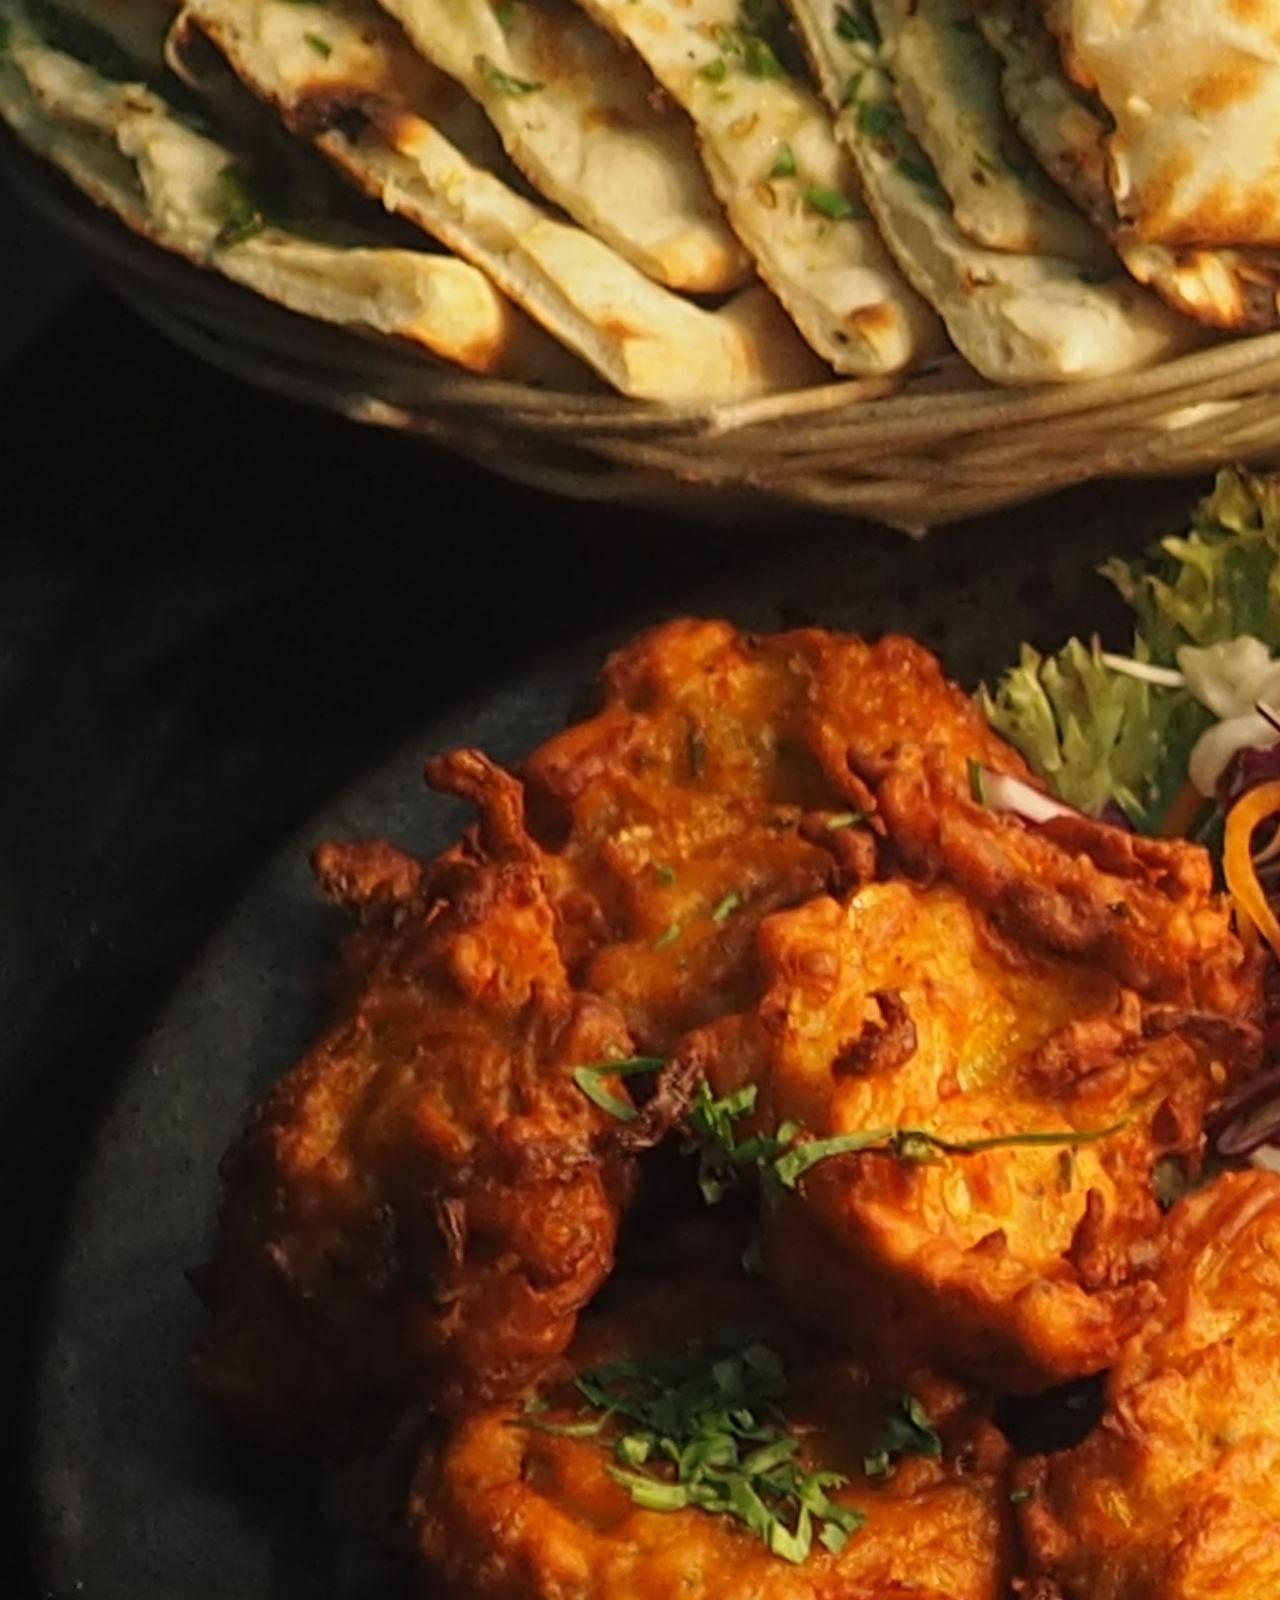
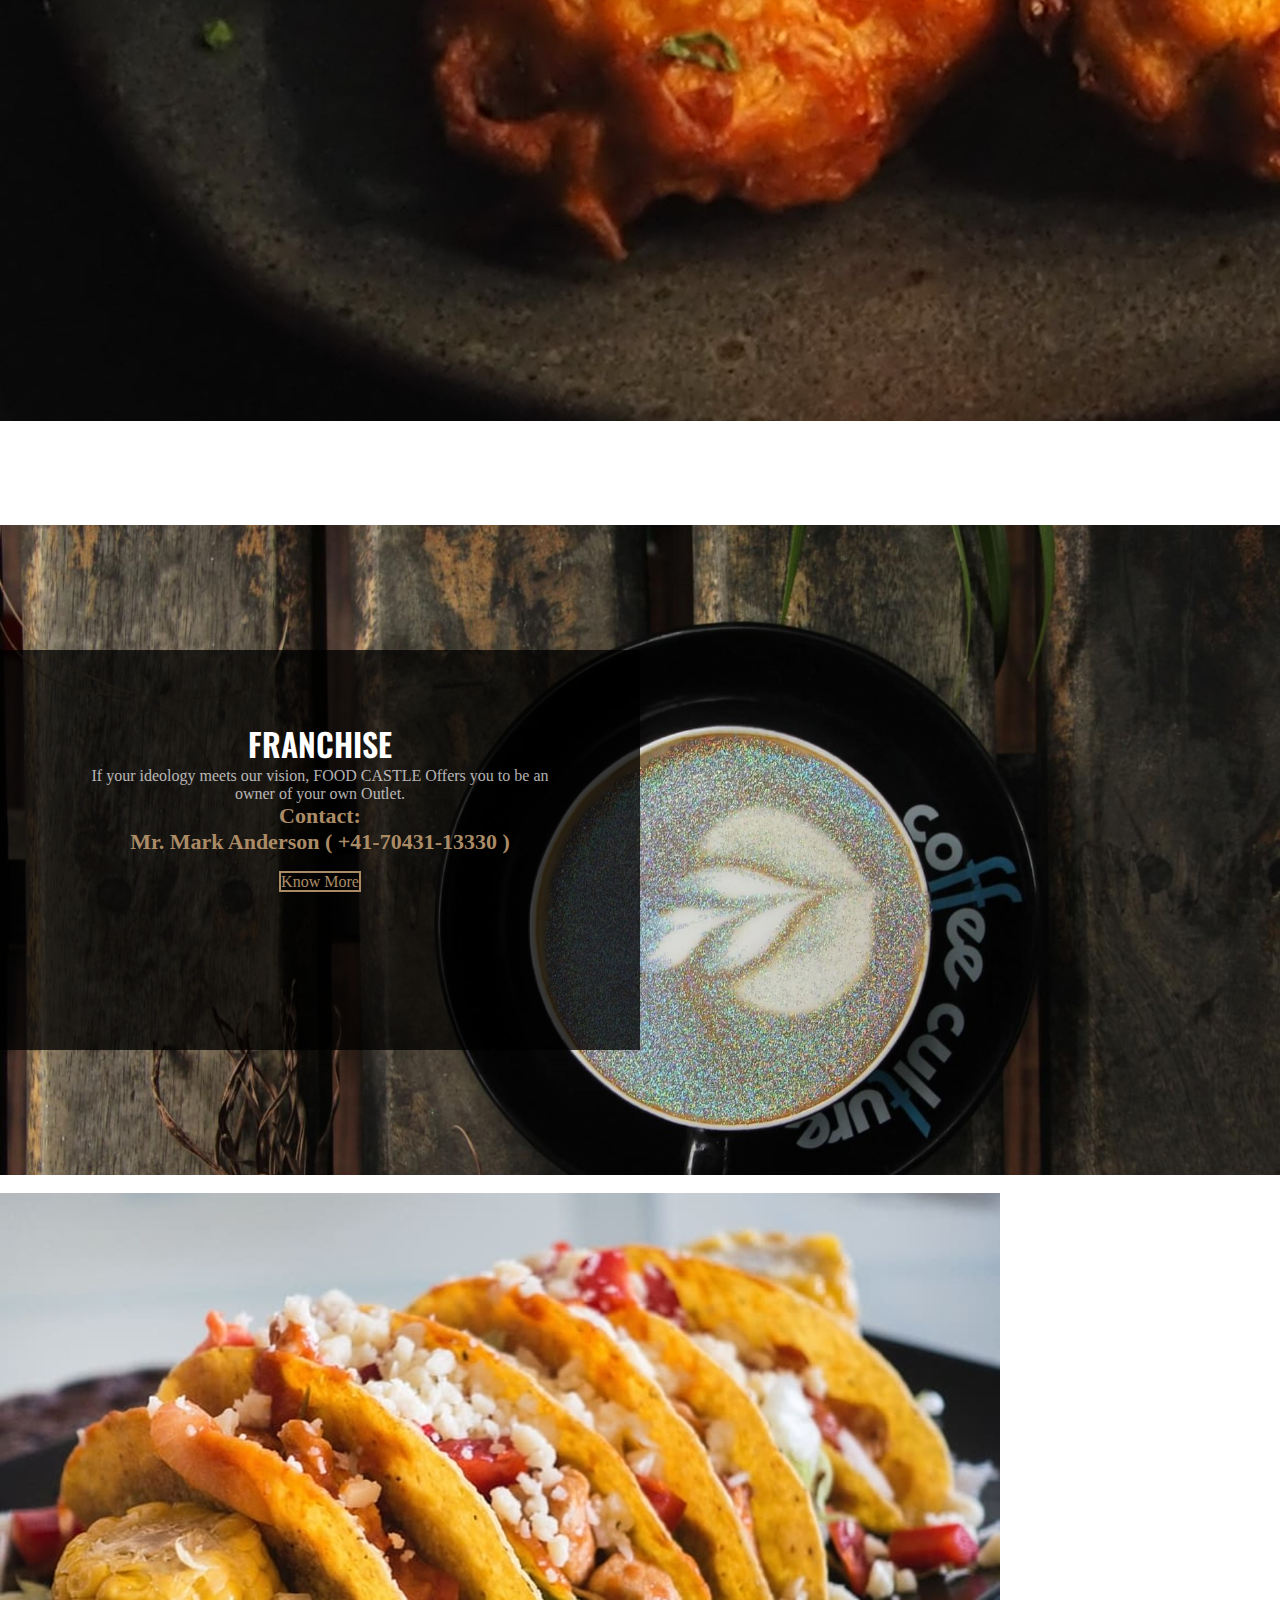
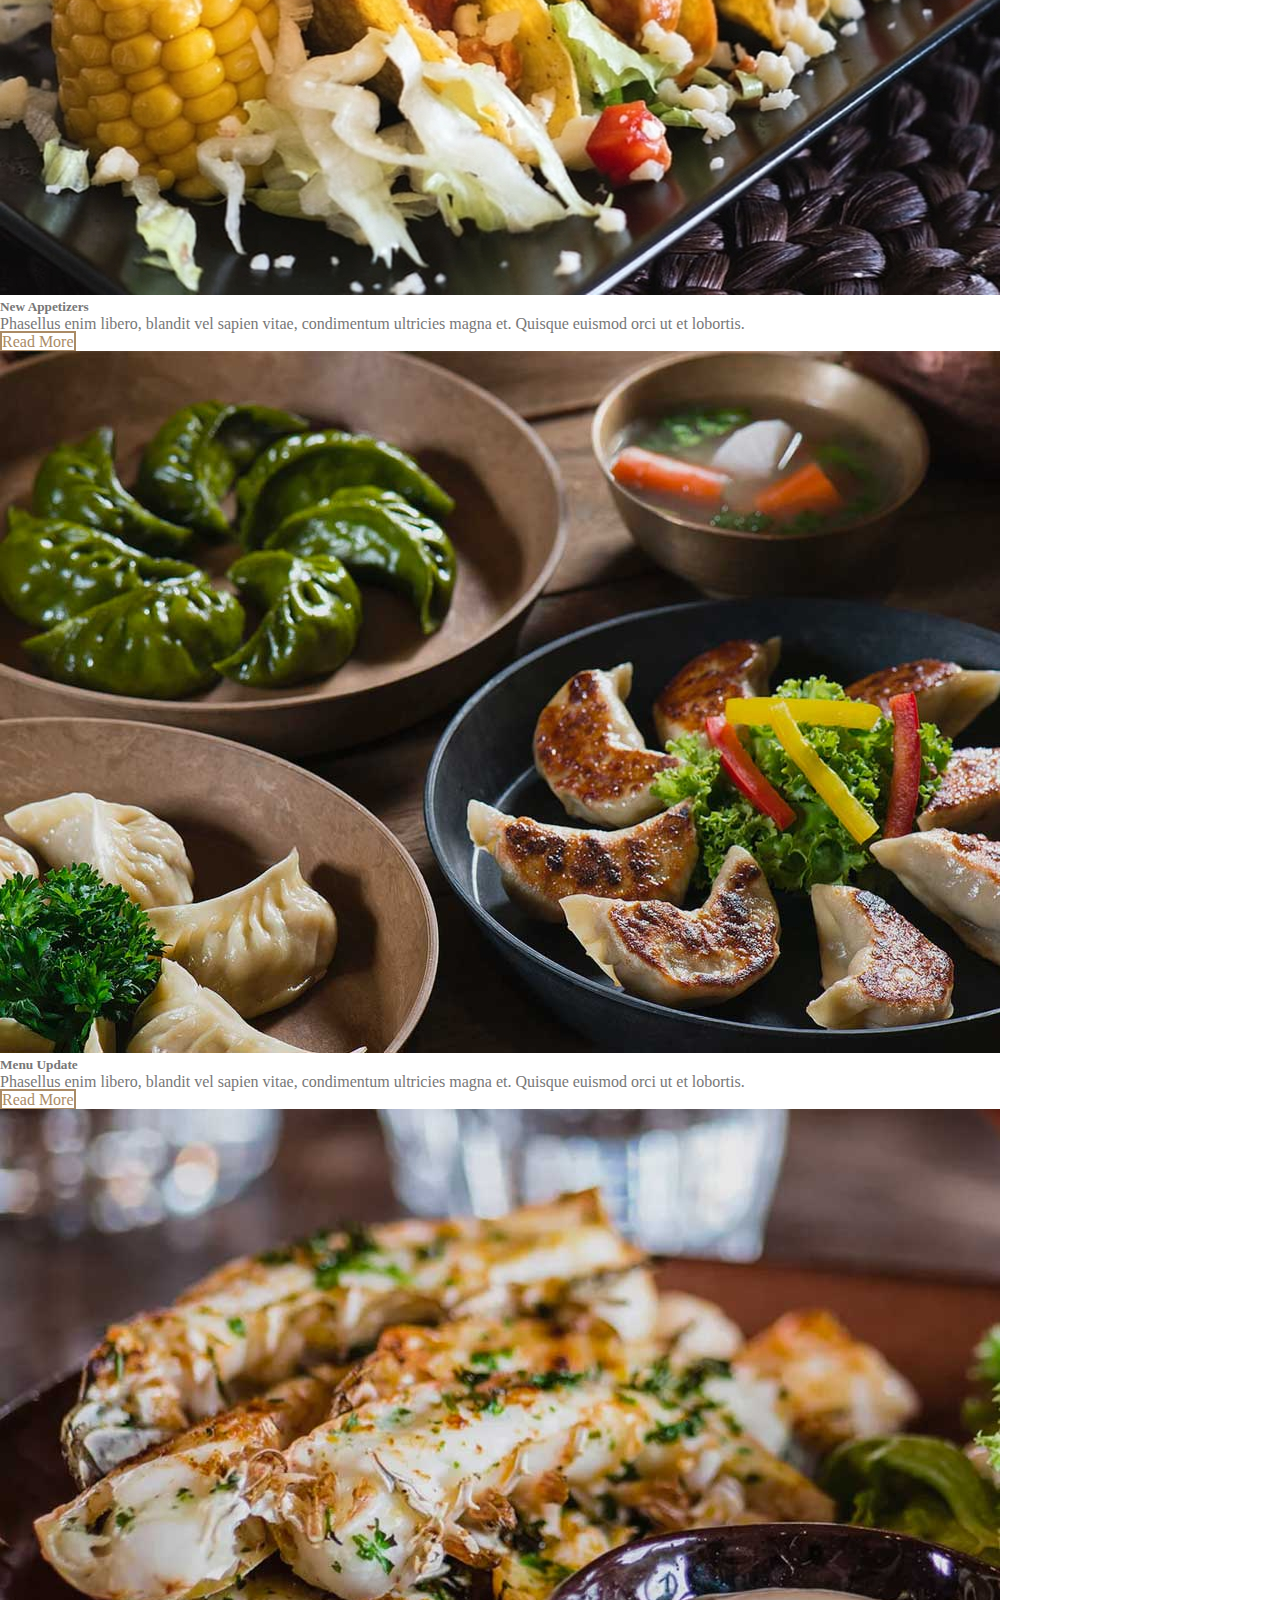
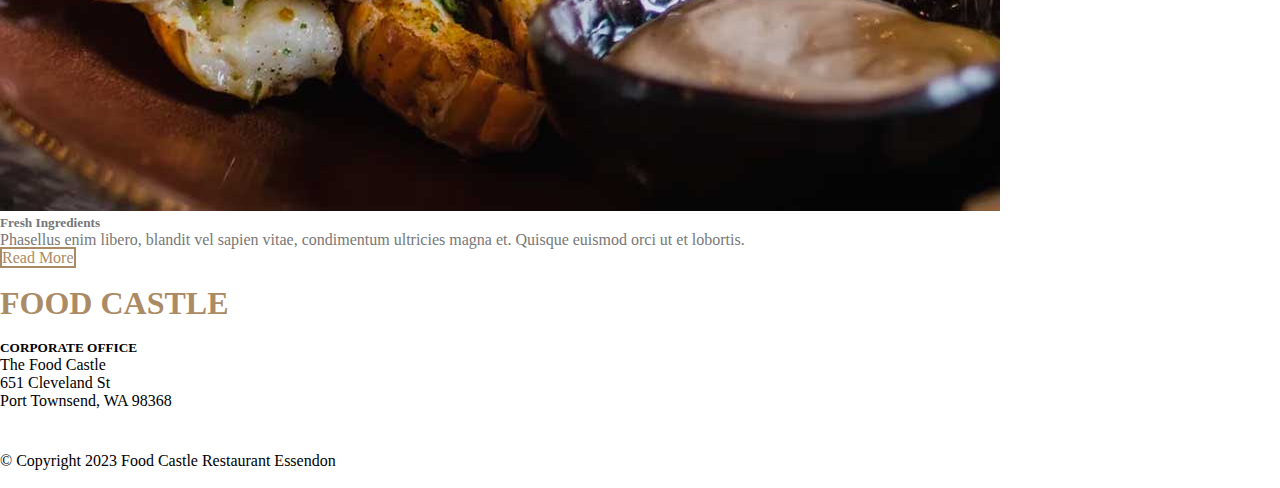
<file: home.html>
<!DOCTYPE html>
<html lang="en">

<head>
  <meta charset="UTF-8">
  <meta name="viewport" content="width=device-width, initial-scale=1.0">
  <link rel="icon" href="photos/fclogo.jpg" type="image">
  <title>FOOD CASTLE</title>
  <link href="https://cdn.jsdelivr.net/npm/bootstrap@5.3.1/dist/css/bootstrap.min.css" rel="stylesheet"
    integrity="sha384-4bw+/aepP/YC94hEpVNVgiZdgIC5+VKNBQNGCHeKRQN+PtmoHDEXuppvnDJzQIu9" crossorigin="anonymous">
  <script src="https://cdn.jsdelivr.net/npm/bootstrap@5.3.1/dist/js/bootstrap.bundle.min.js"
    integrity="sha384-HwwvtgBNo3bZJJLYd8oVXjrBZt8cqVSpeBNS5n7C8IVInixGAoxmnlMuBnhbgrkm"
    crossorigin="anonymous"></script>
  <link rel="stylesheet" href="stylesheet.css">
  <link href="https://fonts.googleapis.com/css2?family=Manrope:wght@200&display=swap" rel="stylesheet">
  <link href="https://fonts.googleapis.com/css2?family=Roboto:wght@100&display=swap" rel="stylesheet">
  <link href="https://fonts.googleapis.com/css2?family=Nunito+Sans:wght@200&display=swap" rel="stylesheet">
  <link href="https://fonts.googleapis.com/css2?family=Oswald&display=swap" rel="stylesheet">
  <link href="https://fonts.googleapis.com/css2?family=Italianno&family=Pacifico&display=swap" rel="stylesheet">
</head>

<body>
  <div class="img">
    <div class="wrap">
      <div class="txt-wrap">
        <div class="txt">
          <h4>Welcome To</h4>
          <h2>FOOD CASTLE</h2>
          <p>Tasty, delicious food ready in restaurant. We respect your test review.</p>
          <p><input type="submit" value="Learn More" class="btn btn-secondary"></p>
        </div>
      </div>
    </div>
  </div>

  <nav class="navbar sticky-top navbar-expand-lg navbar-dark p-md-3" style="background-color: #212529;">
    <div class="logo">FOOD CASTLE</div>
    <button class="navbar-toggler" type="button" data-bs-toggle="collapse" data-bs-target="#navbarNav"
      aria-controls="navbarNav" aria-expanded="false" aria-label="Toggle navigation">
      <span class="navbar-toggler-icon"></span>
    </button>
    <div class="collapse navbar-collapse" id="navbarNav">
      <div class="navbar-nav ml-auto" id="navlink">
        <a class="nav-link active" href="home.html">HOME</a>
        <a class="nav-link" href="menu.html">MENU</a>
        <a class="nav-link" href="franchise.html">FRANCHISE</a>
        <a class="nav-link" href="aboutus.html">ABOUT</a>
        <a class="nav-link" href="contact.html">CONTACT</a>
      </div>
    </div>
  </nav>


  <div class="container" style="padding-top: 100px; padding-bottom: 100px;">
    <div class="card" style="border: none;">
      <div class="row">
        <div class="col-sm-6">
          <div class="card-body">
            <h2 class="card-title">Enjoy The Best Food</h2>
            <h6 class="card-text1">We are focused on giving a satisfactory user experience and creating spaces which
              connect with the local
              culture of any location we establish at.
            </h6>
            <p class="card-text2">Fresh & superior quality ingredients are used to create innovative dishes and
              beverages that taste & look
              distinctive and incite fascination. From the lighting to the curated music, from free-walk spaces to the
              seating, we formulate an aesthetic as a whole so the final picture at the end is nothing short of
              marvelous!
            </p>
            <button href="menu.html" class="btn btn-outline-primary">Know Us</button>
          </div>
        </div>
        <div class="col-sm-6">
          <img class="card-img mx-auto" src="photos/r-img1.jpg" alt="image-of-food">
        </div>
      </div>
    </div>
  </div>

  <div class="franchise">
    <div class="rapper">
      <h1>FRANCHISE</h1>
      <p>If your ideology meets our vision, FOOD CASTLE Offers you to be an <br>owner of your own Outlet.</p>
      <h6>Contact:</h6>
      <h6>Mr. Mark Anderson ( +41-70431-13330 )</h6><br>
      <a href="franchise.html" class="btn btn-primary">Know More</a>
    </div>

  </div><br>

  <div class="container">
    <div class="row row-cols-1 row-cols-md-3 g-4">
      <div class="col">
        <div class="card h-100">
          <img src="photos/article1.jpg" class="card-img-top" alt="article1">
          <div class="card-body">
            <h5 class="card-title">New Appetizers</h5>
            <p class="card-text">
              Phasellus enim libero, blandit vel sapien vitae, condimentum ultricies magna et. Quisque euismod orci ut
              et lobortis.
            </p>
            <a href="aboutus.html" class="btn btn-primary">Read More</a>
          </div>
        </div>
      </div>
      <div class="col">
        <div class="card h-100">
          <img src="photos/article2.jpg" class="card-img-top" alt="article2">
          <div class="card-body">
            <h5 class="card-title">Menu Update</h5>
            <p class="card-text">Phasellus enim libero, blandit vel sapien vitae, condimentum ultricies magna et.
              Quisque euismod orci ut et lobortis.</p>
              <a href="aboutus.html" class="btn btn-primary">Read More</a>
          </div>
        </div>
      </div>
      <div class="col">
        <div class="card h-100">
          <img src="photos/article3.jpg" class="card-img-top" alt="article3">
          <div class="card-body">
            <h5 class="card-title">Fresh Ingredients</h5>
            <p class="card-text">Phasellus enim libero, blandit vel sapien vitae, condimentum ultricies magna et.
              Quisque euismod orci ut et lobortis.</p>
              <a href="aboutus.html" class="btn btn-primary">Read More</a>
          </div>
        </div>
      </div>
    </div>
  </div> <br/>

  <div class="bg-dark col-md-12 text-center text-white pt-5">
    <h1 style="color: #ab8b65;">FOOD CASTLE</h1><br>
    <h5>CORPORATE OFFICE</h5>
    <p>The Food Castle<br>
      651 Cleveland St<br>
      Port Townsend, WA 98368</p>
    <img src="photos\face-book.jpg" alt="fblogo" height="20px" width="20px" class="mx-2">
    <img src="photos\insta-gram.jpg" alt="instalogo" height="20px" width="20px" class="mx-2"><br><br>
    <p>© Copyright 2023 Food Castle Restaurant Essendon</p><br>
  </div>
</body>
</html>
</file>
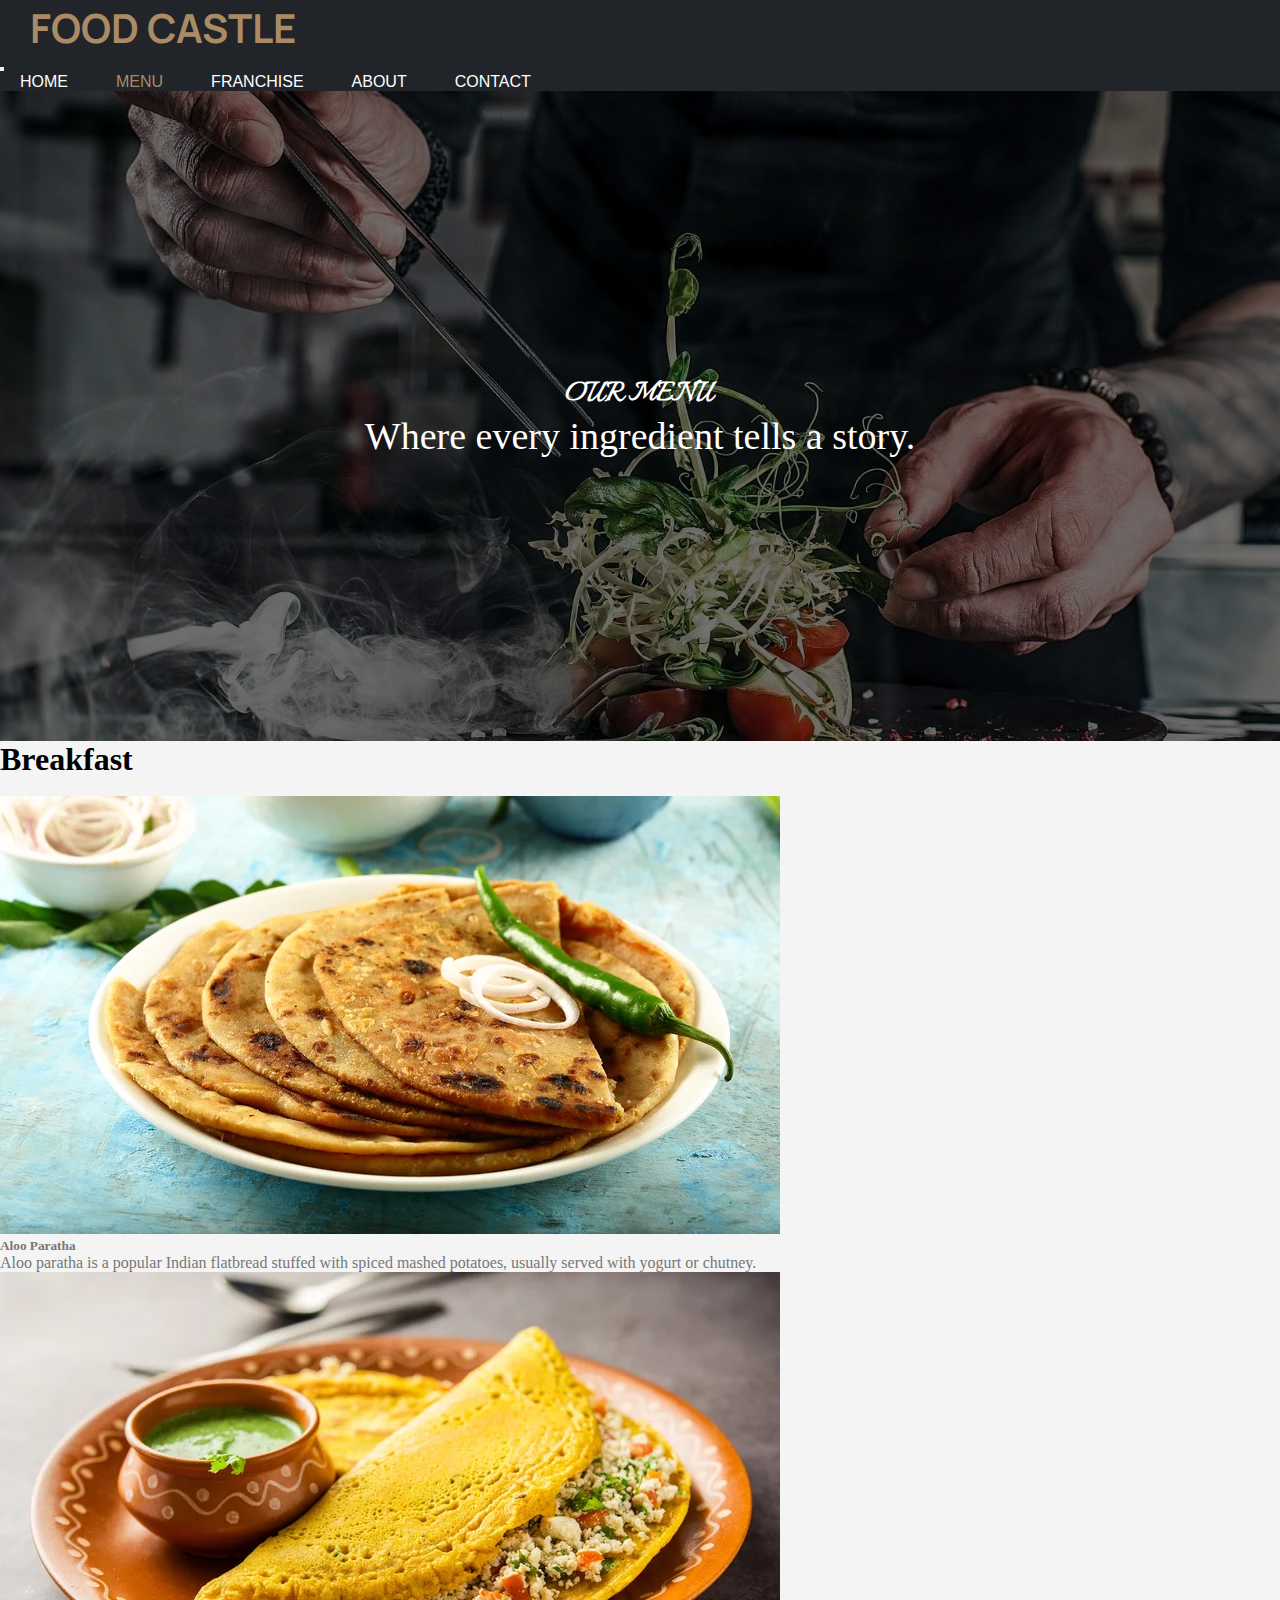
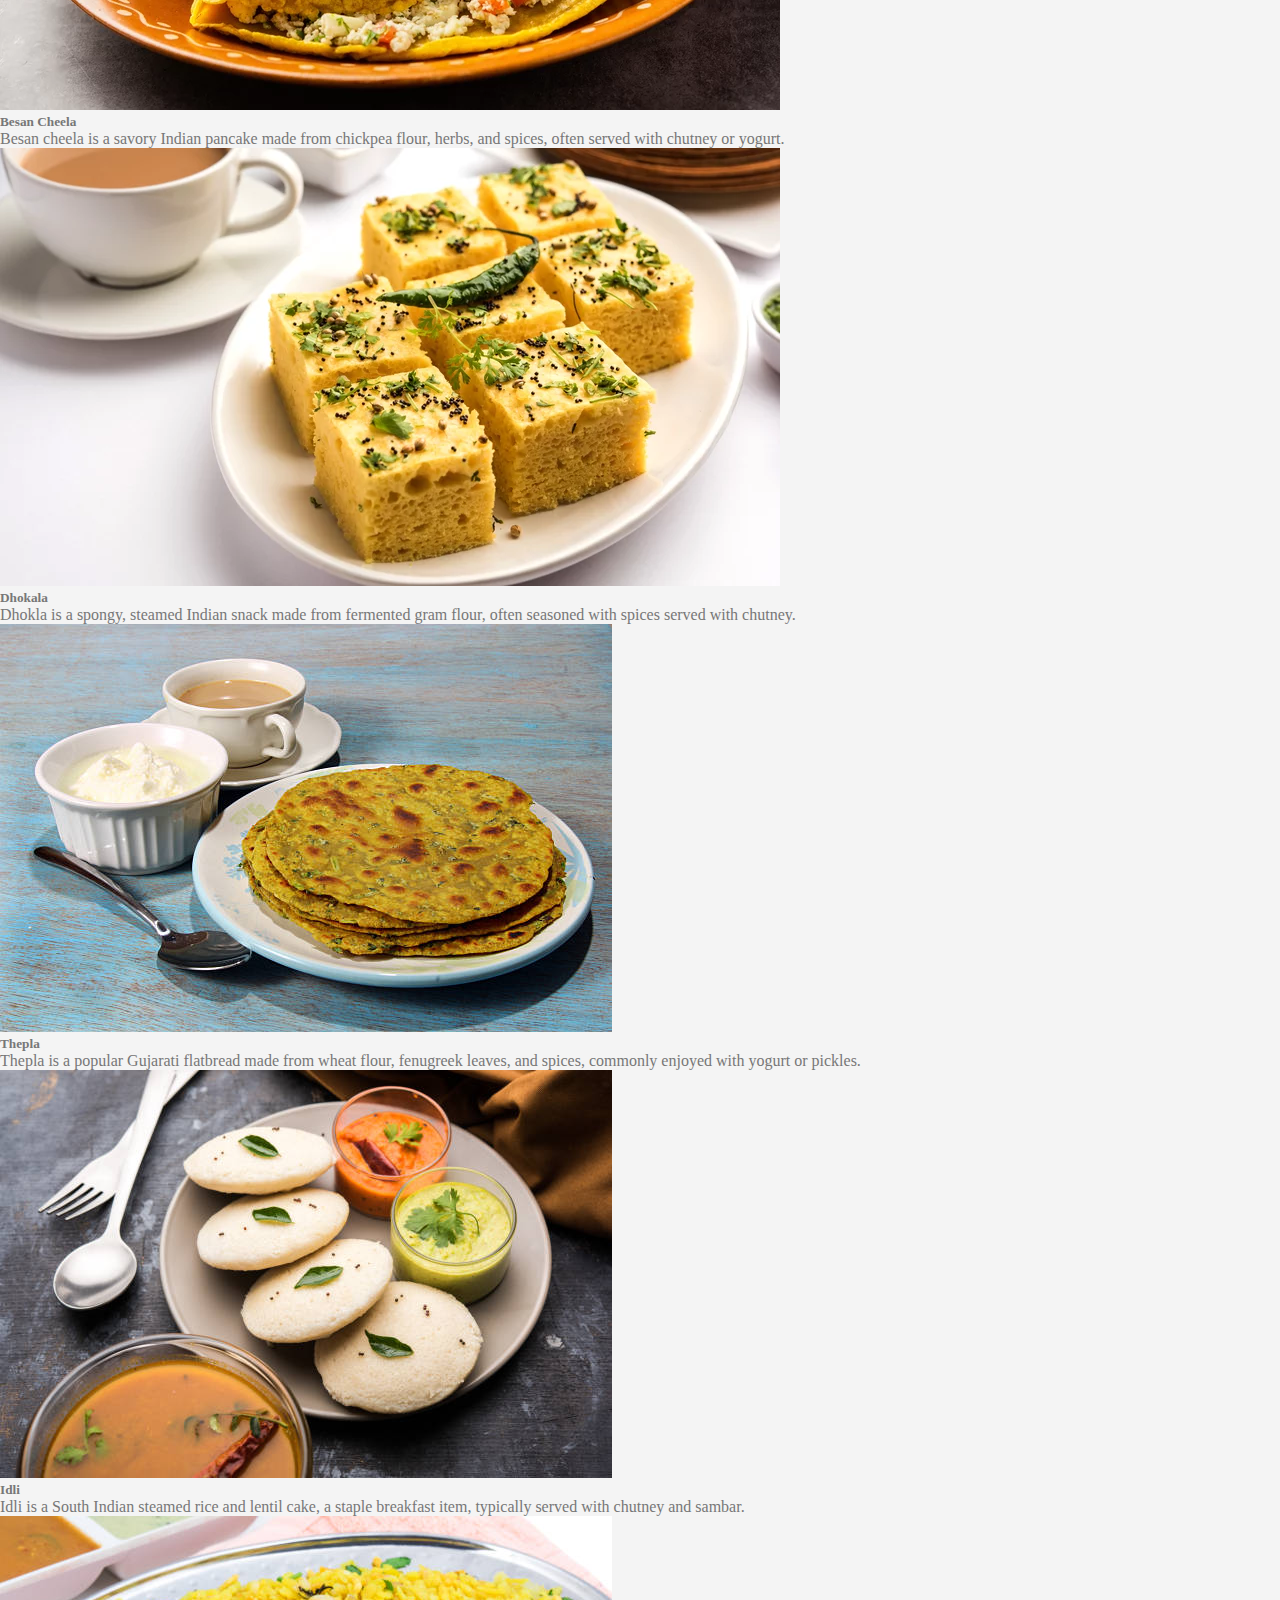
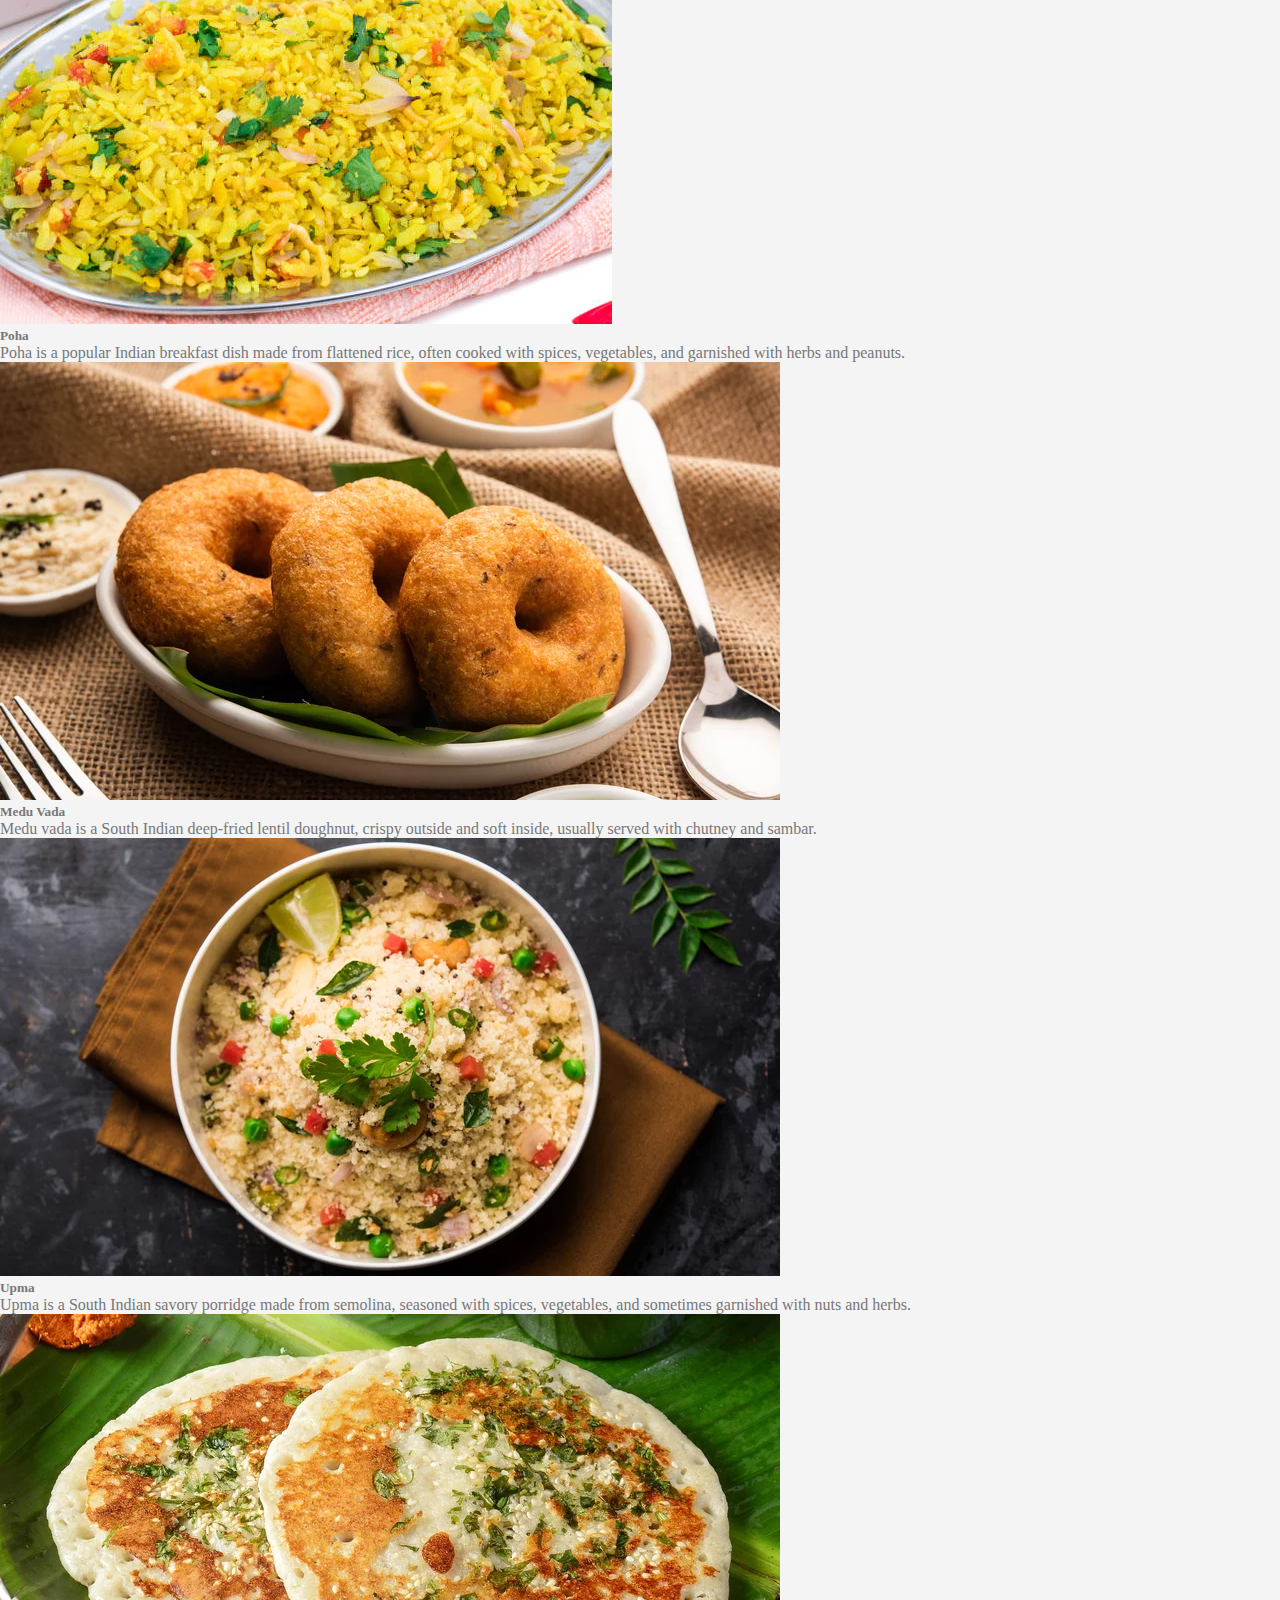
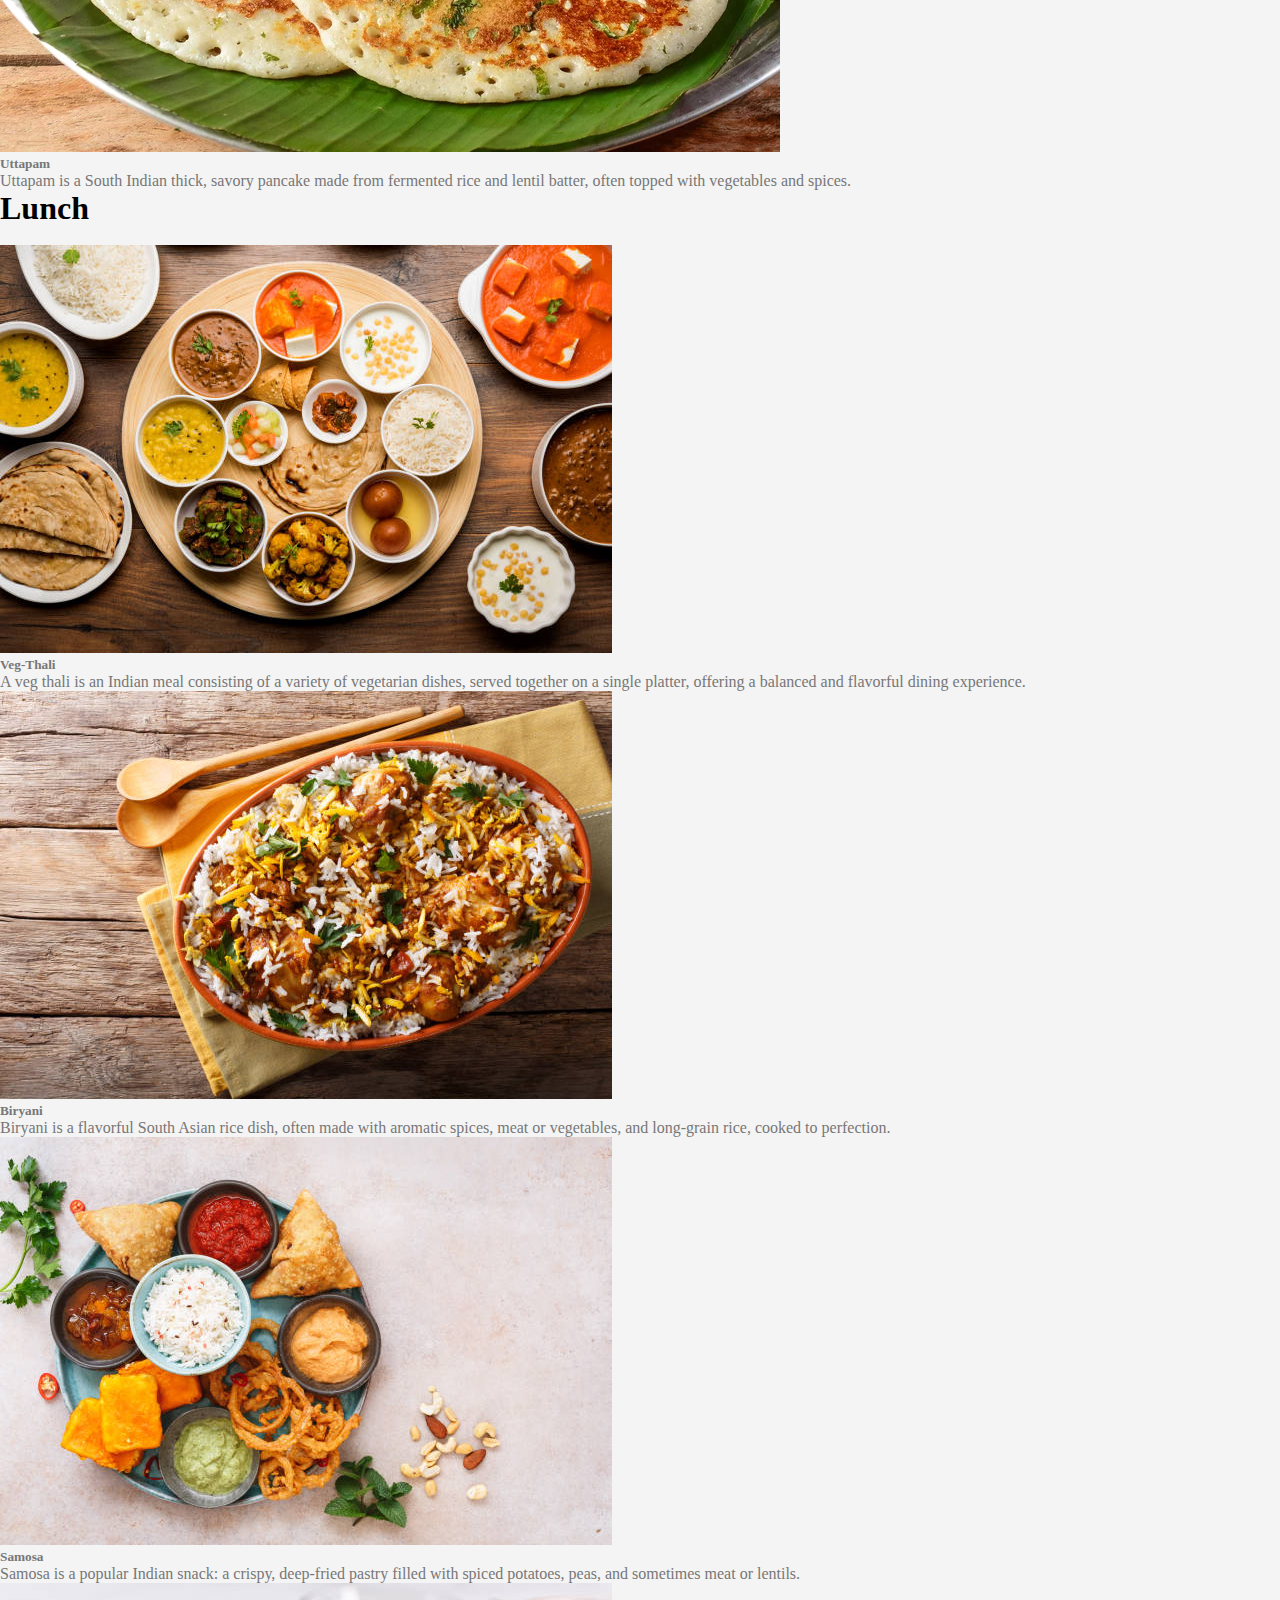
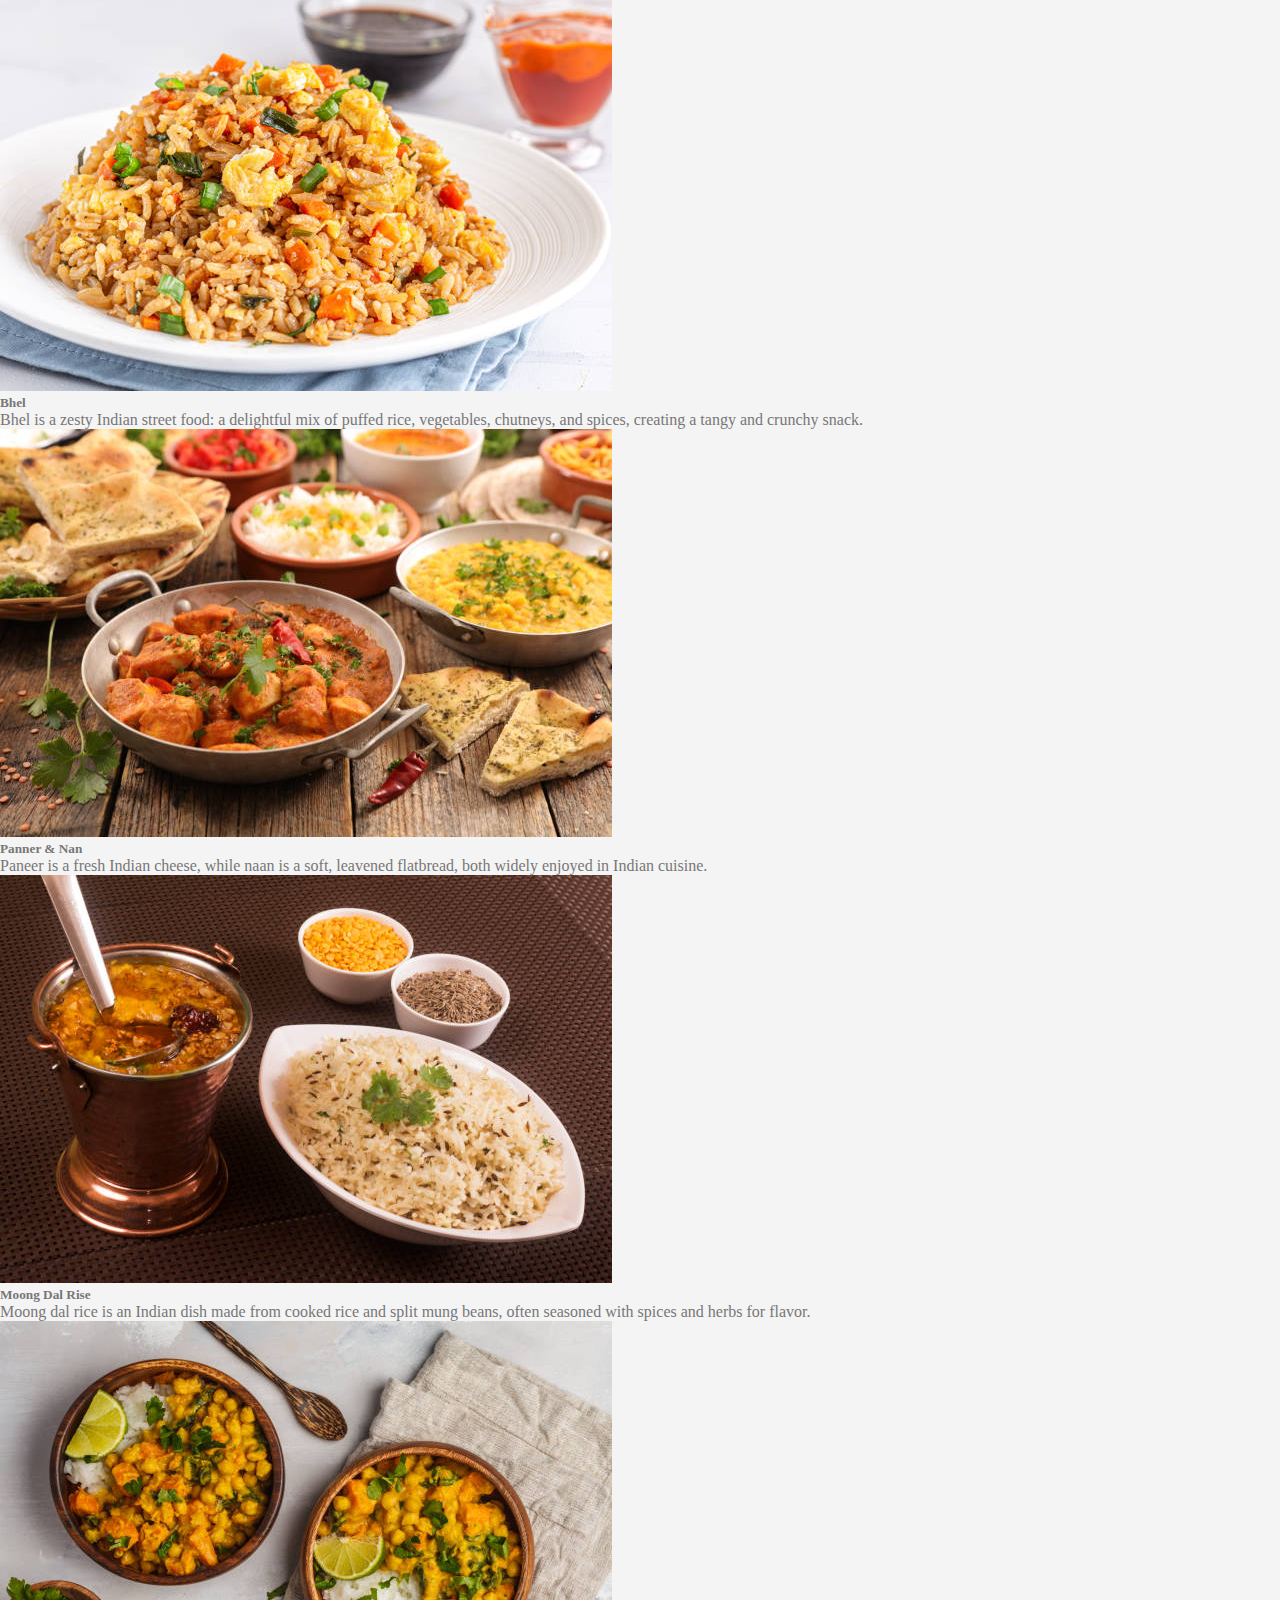
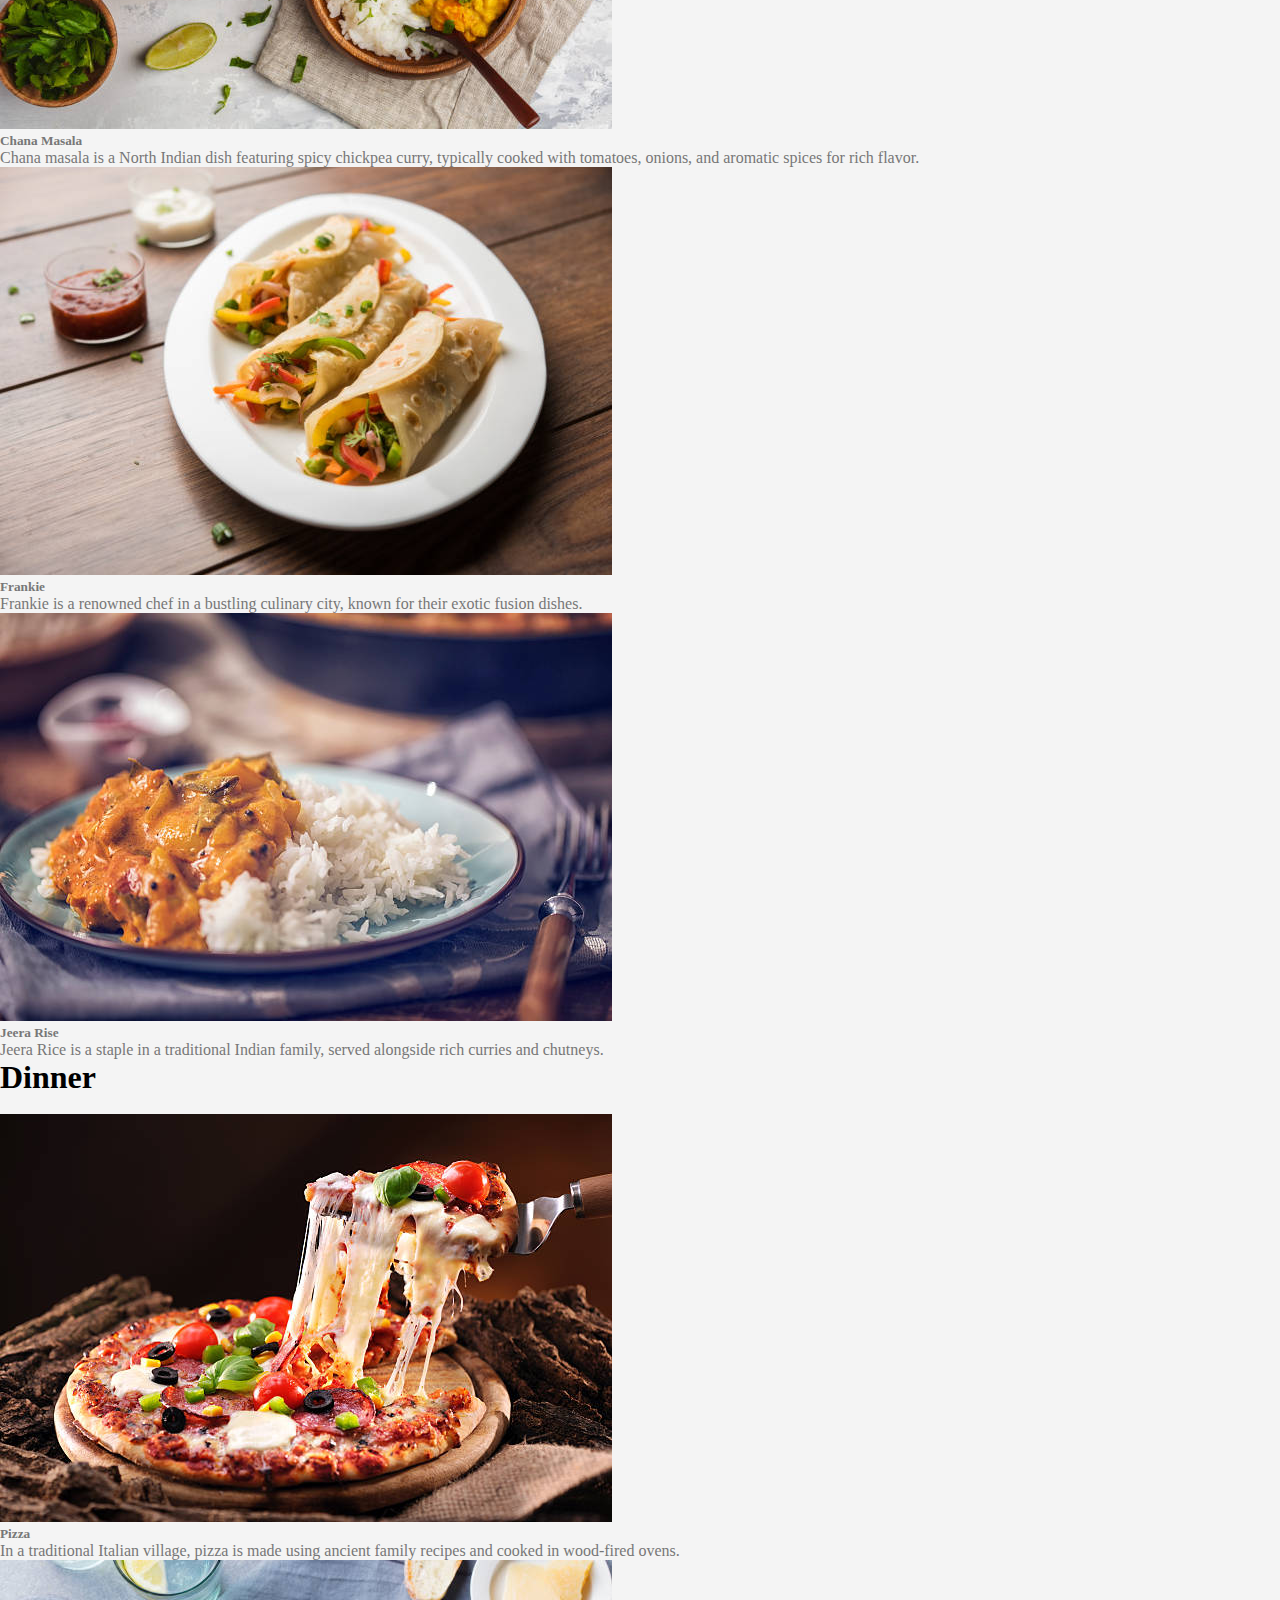
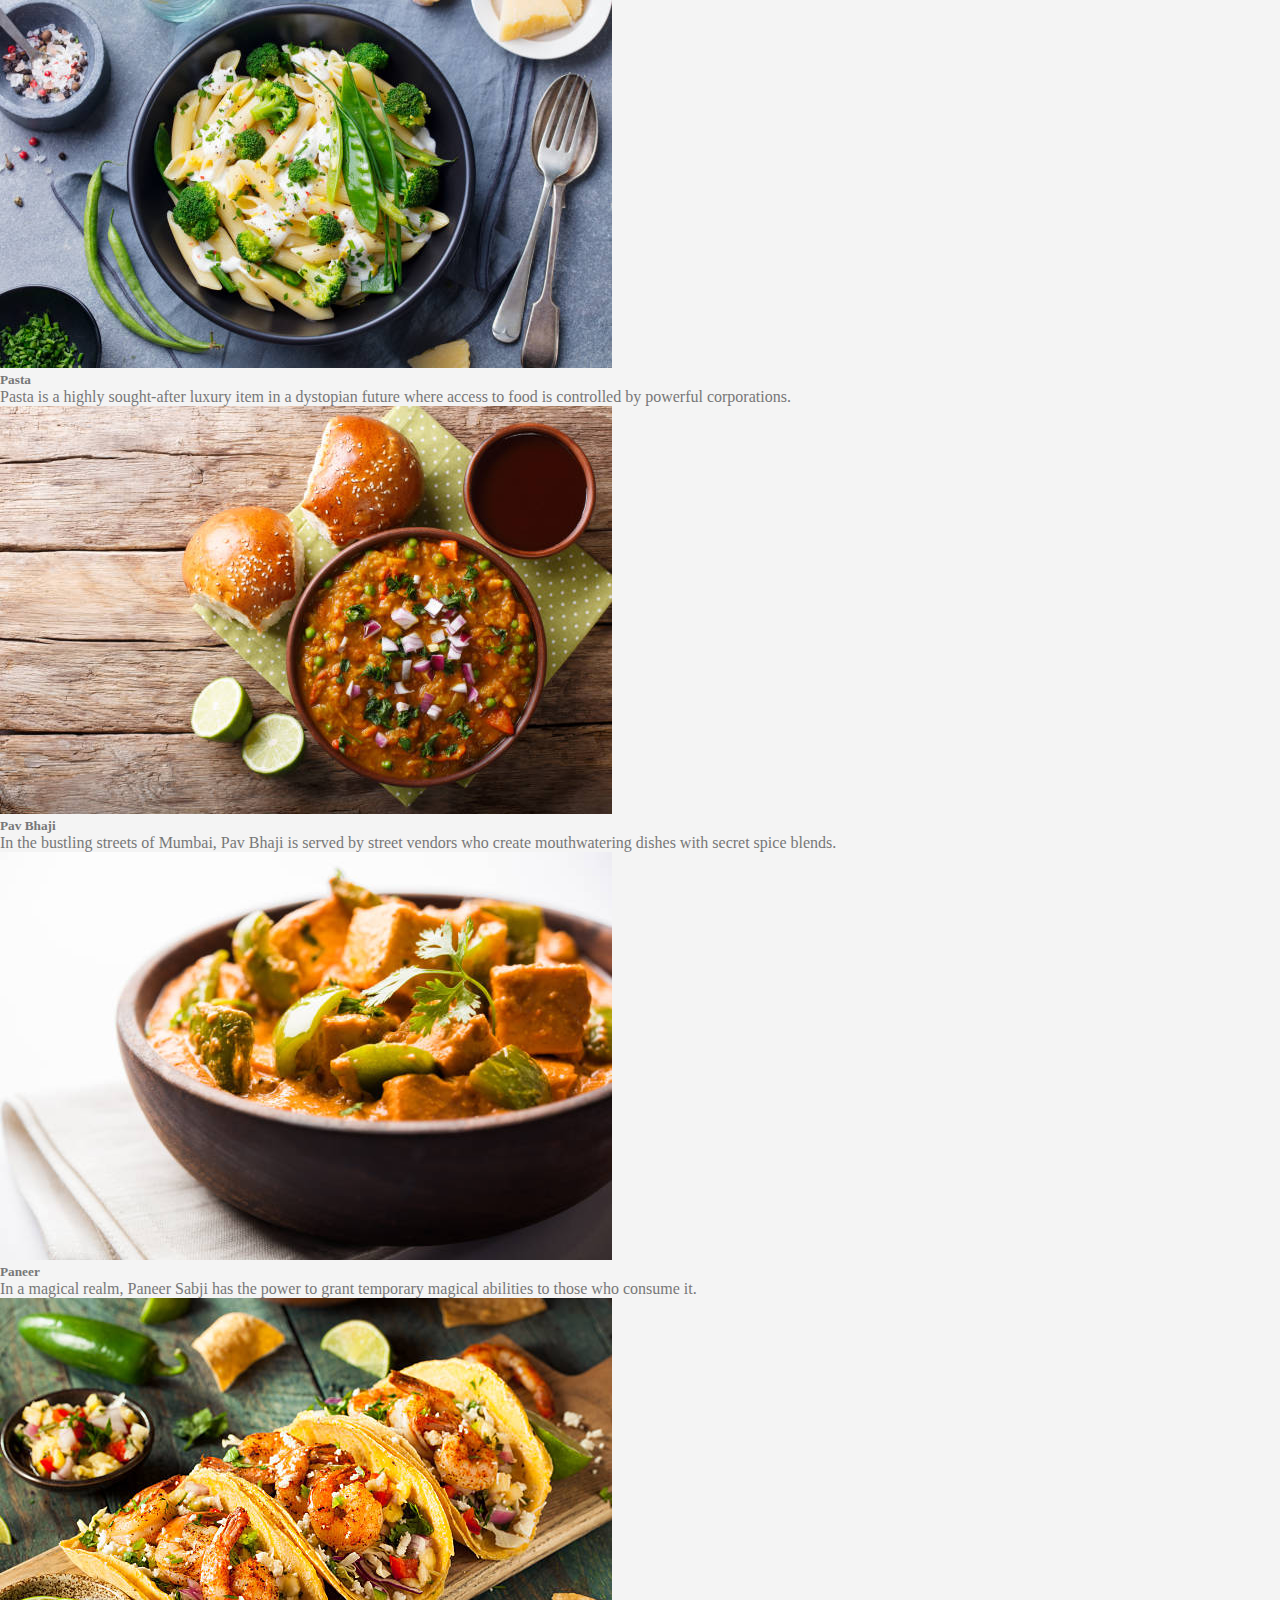
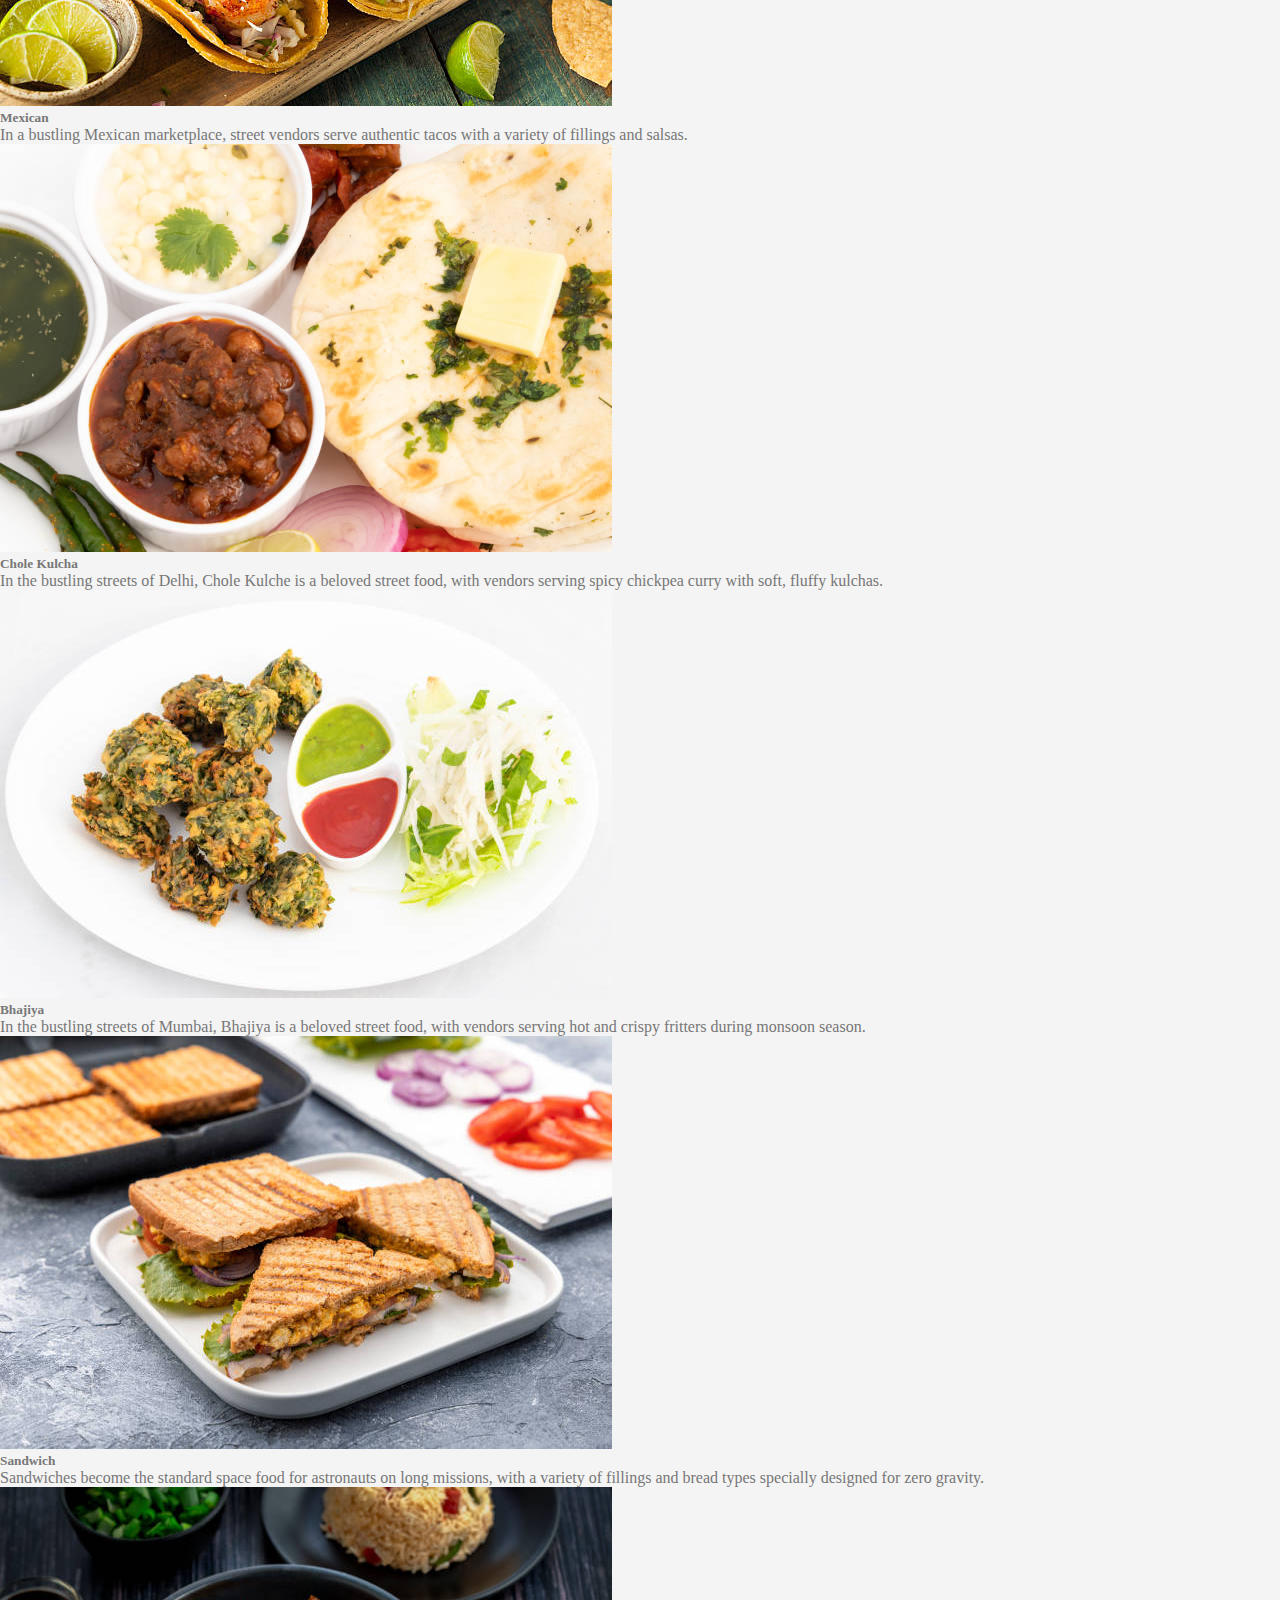
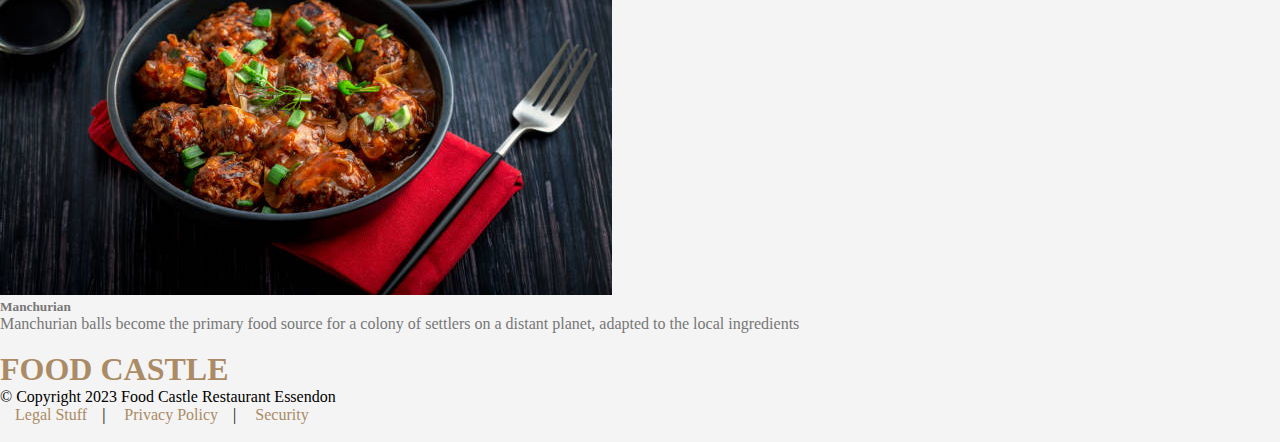
<file: menu.html>
<!DOCTYPE html>
<html lang="en">

<head>
  <meta charset="UTF-8">
  <meta name="viewport" content="width=device-width, initial-scale=1.0">
  <link rel="icon" href="photos/fclogo.jpg" type="image">
  <title>FOOD CASTLE</title>
  <link href="https://cdn.jsdelivr.net/npm/bootstrap@5.3.1/dist/css/bootstrap.min.css" rel="stylesheet"
    integrity="sha384-4bw+/aepP/YC94hEpVNVgiZdgIC5+VKNBQNGCHeKRQN+PtmoHDEXuppvnDJzQIu9" crossorigin="anonymous">
  <script src="https://cdn.jsdelivr.net/npm/bootstrap@5.3.1/dist/js/bootstrap.bundle.min.js"
    integrity="sha384-HwwvtgBNo3bZJJLYd8oVXjrBZt8cqVSpeBNS5n7C8IVInixGAoxmnlMuBnhbgrkm"
    crossorigin="anonymous"></script>
  <link rel="stylesheet" href="D:\bootstrap-4.0.0\dist\css\bootstrap.min.css">
  <link rel="stylesheet" href="stylesheet.css">
  <link href="https://fonts.googleapis.com/css2?family=Manrope:wght@200&display=swap" rel="stylesheet">
  <link href="https://fonts.googleapis.com/css2?family=Roboto:wght@100&display=swap" rel="stylesheet">
  <link href="https://fonts.googleapis.com/css2?family=Nunito+Sans:wght@200&display=swap" rel="stylesheet">
  <link href="https://fonts.googleapis.com/css2?family=Oswald&display=swap" rel="stylesheet">
  <link href="https://fonts.googleapis.com/css2?family=Italianno&display=swap" rel="stylesheet">
</head>

<body>
  <nav class="navbar sticky-top navbar-expand-lg navbar-dark p-md-3" style="background-color: #212529;">
    <div class="logo">FOOD CASTLE</div>
    <button class="navbar-toggler" type="button" data-bs-toggle="collapse" data-bs-target="#navbarNav"
      aria-controls="navbarNav" aria-expanded="false" aria-label="Toggle navigation">
      <span class="navbar-toggler-icon"></span>
    </button>
    <div class="collapse navbar-collapse" id="navbarNav">
      <div class="navbar-nav ml-auto" id="navlink">
        <a class="nav-link" href="index.html">HOME</a>
        <a class="nav-link active" href="menu.html">MENU</a>
        <a class="nav-link" href="franchise.html">FRANCHISE</a>
        <a class="nav-link" href="aboutus.html">ABOUT</a>
        <a class="nav-link" href="contact.html">CONTACT</a>
      </div>
    </div>
  </nav>
  <div class="wraper">
    <div class="menu">
      <div id="text">
        <div class="heading">
          <h1>OUR MENU</h1>
          <p>Where every ingredient tells a story.</p>
        </div>
      </div>
    </div>

    <div class="row1">
      <div class="container mt-5">
        <h1 class="text-center">Breakfast</h1><br>

        <div class="row">
          <!-- Dish 1 -->
          <div class="col-lg-4 col-md-4 col-12">
            <div class="card">
              <img src="photos/aloo-paratha.jpg" class="card-img-top" alt="Dish 1">
              <div class="card-body">
                <h5 class="card-title">Aloo Paratha</h5>
                <p class="card-text">Aloo paratha is a popular Indian flatbread stuffed with spiced mashed potatoes,
                  usually served with yogurt or chutney.</p>
              </div>
            </div>
          </div>

          <!-- Dish 2 -->
          <div class="col-lg-4 col-md-4 col-12">
            <div class="card">
              <img src="photos/besan-cheela.jpg" class="card-img-top" alt="Dish 2">
              <div class="card-body">
                <h5 class="card-title">Besan Cheela</h5>
                <p class="card-text">Besan cheela is a savory Indian pancake made from chickpea flour, herbs, and
                  spices, often served with chutney or yogurt.</p>
              </div>
            </div>
          </div>

          <!-- Dish 3 -->
          <div class="col-lg-4 col-md-4 col-12">
            <div class="card pl-5">
              <img src="photos/dhokla.jpg" class="card-img-top" alt="Dish 3">
              <div class="card-body">
                <h5 class="card-title">Dhokala</h5>
                <p class="card-text">Dhokla is a spongy, steamed Indian snack made from fermented gram flour, often
                  seasoned with spices served with chutney.</p>
              </div>
            </div>
          </div>
        </div>
        <div class="row mt-4">
          <div class="col-lg-4 col-md-4 col-12">
            <!-- Dish 4 -->
            <div class="card">
              <img src="photos/thepla.jpg" class="card-img-top" alt="Dish 4">
              <div class="card-body">
                <h5 class="card-title">Thepla</h5>
                <p class="card-text">Thepla is a popular Gujarati flatbread made from wheat flour, fenugreek leaves,
                  and spices, commonly enjoyed with yogurt or pickles.</p>
              </div>
            </div>
          </div>
          <!-- Dish 5 -->
          <div class="col-lg-4 col-md-4 col-12">
            <div class="card">
              <img src="photos/idli.jpg" class="card-img-top" alt="Dish 5">
              <div class="card-body">
                <h5 class="card-title">Idli</h5>
                <p class="card-text">Idli is a South Indian steamed rice and lentil cake, a staple breakfast item,
                  typically served with chutney and sambar.</p>
              </div>
            </div>
          </div>
          <!-- Dish 6 -->
          <div class="col-lg-4 col-md-4 col-12">
            <div class="card">
              <img src="photos/poha.jpg" class="card-img-top" alt="Dish 6">
              <div class="card-body">
                <h5 class="card-title">Poha</h5>
                <p class="card-text">Poha is a popular Indian breakfast dish made from flattened rice, often cooked
                  with spices, vegetables, and garnished with herbs and peanuts.</p>
              </div>
            </div>
          </div>
        </div>

        <div class="row mt-4">
          <!-- Dish 7 -->
          <div class="col-lg-4 col-md-4 col-12">
            <div class="card">
              <img src="photos/medu-vada.jpg" class="card-img-top" alt="Dish 7">
              <div class="card-body">
                <h5 class="card-title">Medu Vada</h5>
                <p class="card-text">Medu vada is a South Indian deep-fried lentil doughnut, crispy outside and soft
                  inside, usually served with chutney and sambar.</p>
              </div>
            </div>
          </div>
          <!-- Dish 8 -->
          <div class="col-lg-4 col-md-4 col-12">
            <div class="card">
              <img src="photos/upma.jpg" class="card-img-top" alt="Dish 8">
              <div class="card-body">
                <h5 class="card-title">Upma</h5>
                <p class="card-text">Upma is a South Indian savory porridge made from semolina, seasoned with spices,
                  vegetables, and sometimes garnished with nuts and herbs.</p>
              </div>
            </div>
          </div>
          <!-- Dish 9 -->
          <div class="col-lg-4 col-md-4 col-12">
            <div class="card">
              <img src="photos/uttapam.jpg" class="card-img-top" alt="Dish 9">
              <div class="card-body">
                <h5 class="card-title">Uttapam</h5>
                <p class="card-text">Uttapam is a South Indian thick, savory pancake made from fermented rice and
                  lentil batter, often topped with vegetables and spices.</p>
              </div>
            </div>
          </div>
        </div>

        <div class="row1">
          <div class="container mt-5">
            <h1 class="text-center">Lunch</h1><br>

            <div class="row">
              <!-- Dish 1 -->
              <div class="col-lg-4 col-md-4 col-12">
                <div class="card">
                  <img src="photos/veg-thali.jpg" class="card-img-top" alt="Dish 1">
                  <div class="card-body">
                    <h5 class="card-title">Veg-Thali</h5>
                    <p class="card-text">A veg thali is an Indian meal consisting of a variety of vegetarian dishes,
                      served together on a single platter, offering a balanced and flavorful dining experience.</p>
                  </div>
                </div>
              </div>
              <!-- Dish 2 -->
              <div class="col-lg-4 col-md-4 col-12">
                <div class="card">
                  <img src="photos/rise2.jpg" class="card-img-top" alt="Dish 2">
                  <div class="card-body">
                    <h5 class="card-title">Biryani</h5>
                    <p class="card-text">Biryani is a flavorful South Asian rice dish, often made with aromatic spices,
                      meat or vegetables, and long-grain rice, cooked to perfection.</p>
                  </div>
                </div>
              </div>
              <!-- Dish 3 -->
              <div class="col-lg-4 col-md-4 col-12">
                <div class="card">
                  <img src="photos/samosa.jpg" class="card-img-top" alt="Dish 3">
                  <div class="card-body">
                    <h5 class="card-title">Samosa</h5>
                    <p class="card-text">Samosa is a popular Indian snack: a crispy, deep-fried pastry filled with
                      spiced
                      potatoes, peas, and sometimes meat or lentils.</p>
                  </div>
                </div>
              </div>
            </div>

            <div class="row mt-4">
              <!-- Dish 4 -->
              <div class="col-lg-4 col-md-4 col-12">
                <div class="card">
                  <img src="photos/sev-mamra.jpg" class="card-img-top" alt="Dish 4">
                  <div class="card-body">
                    <h5 class="card-title">Bhel</h5>
                    <p class="card-text">Bhel is a zesty Indian street food: a delightful mix of puffed rice,
                      vegetables,
                      chutneys, and spices, creating a tangy and crunchy snack.</p>
                  </div>
                </div>
              </div>
              <!-- Dish 5 -->
              <div class="col-lg-4 col-md-4 col-12">
                <div class="card">
                  <img src="photos/veg-thali2.jpg" class="card-img-top" alt="Dish 5">
                  <div class="card-body">
                    <h5 class="card-title">Panner & Nan</h5>
                    <p class="card-text">Paneer is a fresh Indian cheese, while naan is a soft, leavened flatbread, both
                      widely enjoyed in Indian cuisine.</p>
                  </div>
                </div>
              </div>
              <!-- Dish 6 -->
              <div class="col-lg-4 col-md-4 col-12">
                <div class="card">
                  <img src="photos/rise3.jpg" class="card-img-top" alt="Dish 6">
                  <div class="card-body">
                    <h5 class="card-title">Moong Dal Rise</h5>
                    <p class="card-text">Moong dal rice is an Indian dish made from cooked rice and split mung beans,
                      often seasoned with spices and herbs for flavor.</p>
                  </div>
                </div>
              </div>
            </div>

            <div class="row mt-4">
              <!-- Dish 7 -->
              <div class="col-lg-4 col-md-4 col-12">
                <div class="card">
                  <img src="photos/chana.jpg" class="card-img-top" alt="Dish 7">
                  <div class="card-body">
                    <h5 class="card-title">Chana Masala</h5>
                    <p class="card-text">Chana masala is a North Indian dish featuring spicy chickpea curry, typically
                      cooked with tomatoes, onions, and aromatic spices for rich flavor.</p>
                  </div>
                </div>
              </div>
              <!-- Dish 8 -->
              <div class="col-lg-4 col-md-4 col-12">
                <div class="card">
                  <img src="photos/roti.jpg" class="card-img-top" alt="Dish 8">
                  <div class="card-body">
                    <h5 class="card-title">Frankie</h5>
                    <p class="card-text">Frankie is a renowned chef in a bustling culinary city, known for their exotic
                      fusion dishes.</p>
                  </div>
                </div>
              </div>
              <!-- Dish 9 -->
              <div class="col-lg-4 col-md-4 col-12">
                <div class="card">
                  <img src="photos/rise.jpg" class="card-img-top" alt="Dish 9">
                  <div class="card-body">
                    <h5 class="card-title">Jeera Rise</h5>
                    <p class="card-text">Jeera Rice is a staple in a traditional Indian family, served alongside rich
                      curries and chutneys.</p>
                  </div>
                </div>
              </div>
            </div>
          </div>
        </div>

        <div class="row1">
          <div class="container mt-5">
            <h1 class="text-center">Dinner</h1><br>

            <div class="row">
              <!-- Dish 1 -->
              <div class="col-lg-4 col-md-4 col-12">
                <div class="card">
                  <img src="photos/pizza.jpg" class="card-img-top" alt="Dish 1">
                  <div class="card-body">
                    <h5 class="card-title">Pizza</h5>
                    <p class="card-text">In a traditional Italian village, pizza is made using ancient family recipes
                      and
                      cooked in wood-fired ovens.</p>
                  </div>
                </div>
              </div>
              <!-- Dish 2 -->
              <div class="col-lg-4 col-md-4 col-12">
                <div class="card">
                  <img src="photos/pasta.jpg" class="card-img-top" alt="Dish 2">
                  <div class="card-body">
                    <h5 class="card-title">Pasta</h5>
                    <p class="card-text">Pasta is a highly sought-after luxury item in a dystopian future where access
                      to
                      food is controlled by powerful corporations.</p>
                  </div>
                </div>
              </div>
              <!-- Dish 3 -->
              <div class="col-lg-4 col-md-4 col-12">
                <div class="card">
                  <img src="photos/pavbhaji.jpg" class="card-img-top" alt="Dish 3">
                  <div class="card-body">
                    <h5 class="card-title">Pav Bhaji</h5>
                    <p class="card-text">In the bustling streets of Mumbai, Pav Bhaji is served by street vendors who
                      create mouthwatering dishes with secret spice blends.</p>
                  </div>
                </div>
              </div>
            </div>

            <div class="row mt-4">
              <!-- Dish 4 -->
              <div class="col-lg-4 col-md-4 col-12">
                <div class="card">
                  <img src="photos/paneer.jpg" class="card-img-top" alt="Dish 4">
                  <div class="card-body">
                    <h5 class="card-title">Paneer</h5>
                    <p class="card-text">In a magical realm, Paneer Sabji has the power to grant temporary magical
                      abilities to those who consume it.</p>
                  </div>
                </div>
              </div>
              <!-- Dish 5 -->
              <div class="col-lg-4 col-md-4 col-12">
                <div class="card">
                  <img src="photos/mexico.jpg" class="card-img-top" alt="Dish 5">
                  <div class="card-body">
                    <h5 class="card-title">Mexican</h5>
                    <p class="card-text">In a bustling Mexican marketplace, street vendors serve authentic tacos with a
                      variety of fillings and salsas.</p>
                  </div>
                </div>
              </div>
              <!-- Dish 6 -->
              <div class="col-lg-4 col-md-4 col-12">
                <div class="card">
                  <img src="photos/chole-kulcha.jpg" class="card-img-top" alt="Dish 6">
                  <div class="card-body">
                    <h5 class="card-title">Chole Kulcha</h5>
                    <p class="card-text">In the bustling streets of Delhi, Chole Kulche is a beloved street food, with
                      vendors serving spicy chickpea curry with soft, fluffy kulchas.</p>
                  </div>
                </div>
              </div>
            </div>

            <div class="row mt-4">
              <!-- Dish 7 -->
              <div class="col-lg-4 col-md-4 col-12">
                <div class="card">
                  <img src="photos/bhajiya.jpg" class="card-img-top" alt="Dish 7">
                  <div class="card-body">
                    <h5 class="card-title">Bhajiya</h5>
                    <p class="card-text">In the bustling streets of Mumbai, Bhajiya is a beloved street food, with
                      vendors
                      serving hot and crispy fritters during monsoon season.</p>
                  </div>
                </div>
              </div>
              <!-- Dish 8 -->
              <div class="col-lg-4 col-md-4 col-12">
                <div class="card">
                  <img src="photos/sandwich.jpg" class="card-img-top" alt="Dish 8">
                  <div class="card-body">
                    <h5 class="card-title">Sandwich</h5>
                    <p class="card-text">Sandwiches become the standard space food for astronauts on long missions, with
                      a variety of fillings and bread types specially designed for zero gravity.</p>
                  </div>
                </div>
              </div>
              <!-- Dish 9 -->
              <div class="col-lg-4 col-md-4 col-12">
                <div class="card">
                  <img src="photos/msnchurian.jpg" class="card-img-top" alt="Dish 9">
                  <div class="card-body">
                    <h5 class="card-title">Manchurian</h5>
                    <p class="card-text">Manchurian balls become the primary food source for a colony of settlers on a
                      distant planet, adapted to the local ingredients</p>
                  </div>
                </div>
              </div>
            </div>
          </div>
        </div><br>
      </div>
<div class="bg-dark col-md-12 text-center text-white pt-3">
  <h1 style="color: #ab8b65;">FOOD CASTLE</h1>
  <p class="pt-3">© Copyright 2023 Food Castle Restaurant Essendon</p>
  <p id="fp">
    <a href="#" style="color: #ab8b65;">Legal Stuff</a>|
    <a href="#" style="color: #ab8b65;">Privacy Policy</a>|
    <a href="#" style="color: #ab8b65;">Security</a>
  </p><br>
</div>
</body>
</html>
</file>
<file: stylesheet.css>
/*------------------------------------------------------ HOME PAGE ------------------------------------------------------*/
* {
    padding: 0%;
    margin: 0%;
    text-decoration: none;
    list-style: none;
    box-sizing: border-box;
}

.navbar-dark .navbar-nav .nav-link.active,
.navbar-dark .navbar-nav .nav-link:hover,
.navbar-dark .navbar-nav .nav-link:hover {
    color: #ab8b65;
}

.navbar-nav {
    display: flex;
}

.ml-auto {
    margin-left: auto;
}

.logo {
    font-family: 'Manrope', sans-serif;
    font-size: 40px;
    font-weight: 700;
    color: #ab8b65;
    padding-left: 30px;
}

.navbar .navbar-nav .nav-link,
.navbar .navbar-nav .nav-link {
    color: white;
    font-family: sans-serif;
    font-size: 16px;
    padding: 0px 28px 0px 20px;
}

.img {
    width: 100%;
    height: 700px;
    background-image: url("photos/background.jpg");
    background-repeat: no-repeat;
    background-size: cover;
}

.wrap {
    background-color: rgba(0, 0, 0, 0.25);
    height: 700px;
    width: 100%;
    display: grid;
    place-items: center;
}

.txt-wrap {
    background-color: rgba(0, 0, 0, 0.55);
    height: 450px;
    width: 650px;
    display: flex;
    justify-content: center;
    align-items: center;
}

.txt {
    color: white;
    text-align: center;
    overflow: hidden;
}

.txt h4 {
    font-size: 20px;
    font-family: 'Pacifico', cursive;
    animation: slider 1s ease;
    height: 30px;
    color: #ab8b65;
}

.txt h2 {
    font-size: 55px;
    font-family: 'Franklin Gothic Medium', 'Arial Narrow', Arial, sans-serif;
    animation: slider 1.6s ease;
}

.txt p {
    font-size: 18px;
    animation: slider 2s ease;
}

.txt button {
    animation: slider 2.5s ease;
}

@keyframes slider {
    0% {
        transform: translateY(250px);
    }

    100% {
        transform: translateY(0);
    }
}

@media (max-width: 768px) {
    .txt-wrap {
        width: 90%;
        height: 300px;
    }

    .txt h2 {
        font-size: 40px;
    }
}

.btn {
    background-color: transparent;
    color: #ab8b65;
    border: #ab8b65 2px solid;
}

.btn:hover {
    background-color: #ab8b65;
    color: #fff;
    border: none;
}

.card-text1 {
    color: #212529;
    line-height: 22px;
    padding-top: 10px;
}
.franchise {
    background-image: url("photos/coffee1.jpg");
    background-repeat: no-repeat;
    background-size: cover;
    height: 650px;
    width: 100%;
    display: flex;
    align-items: center;
}

.rapper {
    background-color: rgba(0, 0, 0, 0.75);
    height: 400px;
    width: 100%; /* Change this to 100% for responsiveness */
    text-align: center;
}

.rapper h1 {
    padding-top: 70px;
    color: white;
    font-family: 'Oswald', sans-serif;
    font-weight: 600;
}

.rapper p {
    color: rgba(255, 255, 255, 0.7)
}

.rapper h6 {
    color: #ab8b65;
    font-size: 22px;
}

@media (min-width: 768px) {
    .rapper {
        width: 50%; 
    }
}

.card-text2 {
    color: #212529;
    line-height: 25px;
    padding-top: 10px;
}

/*------------------------------------------------------ ABOUT US ------------------------------------------------------*/
.head h2 {
    font-size: 35px;
    font-family: 'Oswald', sans-serif;
    line-height: 1.2;
    font-weight: 700;
    padding-top: 35px;
}

hr {
    background-color: #ab8b65;
    height: 3px;
    width: 10%;
}

.p1 p,
.p2 p {
    line-height: 24px;
    color: #7e7e7e;
}

.p2 h3 {
    font-family: 'Oswald', sans-serif;
    font-weight: 400;
    font-size: 25px;
    line-height: 32px;
    color: #212529;
    margin: 0px 0px 20px 0px;
}

#fp a {
    margin: 0px 15px 0px 15px;
}

/*------------------------------------------------------ MENU ------------------------------------------------------*/

.menu {
    background-image: url("photos/menu.jpg");
    background-repeat: no-repeat;
    background-size: cover;
    height: 650px;
    width: 100%;
}

#text {
    height: 650px;
    width: 100%;
    background-color: rgba(0, 0, 0, 0.55);
    color: white;
    display: flex;
    justify-content: center;
    align-items: center;
}

.heading {
    color: white;
    text-align: center;
}

.heading h1 {
    font-family: 'Italianno', cursive;
}

.heading p {
    font-size: 38px;
}

.wraper {
    background-color: #f4f4f4;
}

/*------------------------------------------------------ FRANCHISE ------------------------------------------------------*/

.fr-head h2,
.fr-par h2 {
    font-size: 35px;
    font-family: 'Oswald', sans-serif;
    line-height: 1.2;
    font-weight: 700;
    padding-top: 35px;
}

.fr-par h3 {
    font-family: 'Oswald', sans-serif;
    font-weight: 400;
    font-size: 25px;
    line-height: 32px;
    color: #212529;
    margin: 0px 0px 20px;
}

.fr-par p {
    p {
        line-height: 24px;
        color: #7e7e7e;
    }
}

.row {
    color: #777777;
}

.dropdown-icon {
    font-size: 12px;
    position: absolute;
    right: 10px;
    top: 50%;
    transform: translateY(-50%);
    pointer-events: none;
}

/*------------------------------------------------------ contact us ------------------------------------------------------*/
.contact {
    background-color: #f4f4f4;
}

.hd {
    text-align: center;
}

.hd h2 {
    font-size: 35px;
    font-family: 'Oswald', sans-serif;
    line-height: 1.2;
    font-weight: 700;
    padding-top: 65px;
}

.hd p {
    font-size: 20px;
    line-height: 35px;
}

.hd #hr1 {
    margin: 10px auto;
    height: 4px;
    width: 12%;
    background-color: #ab8b65;
}
</file>
